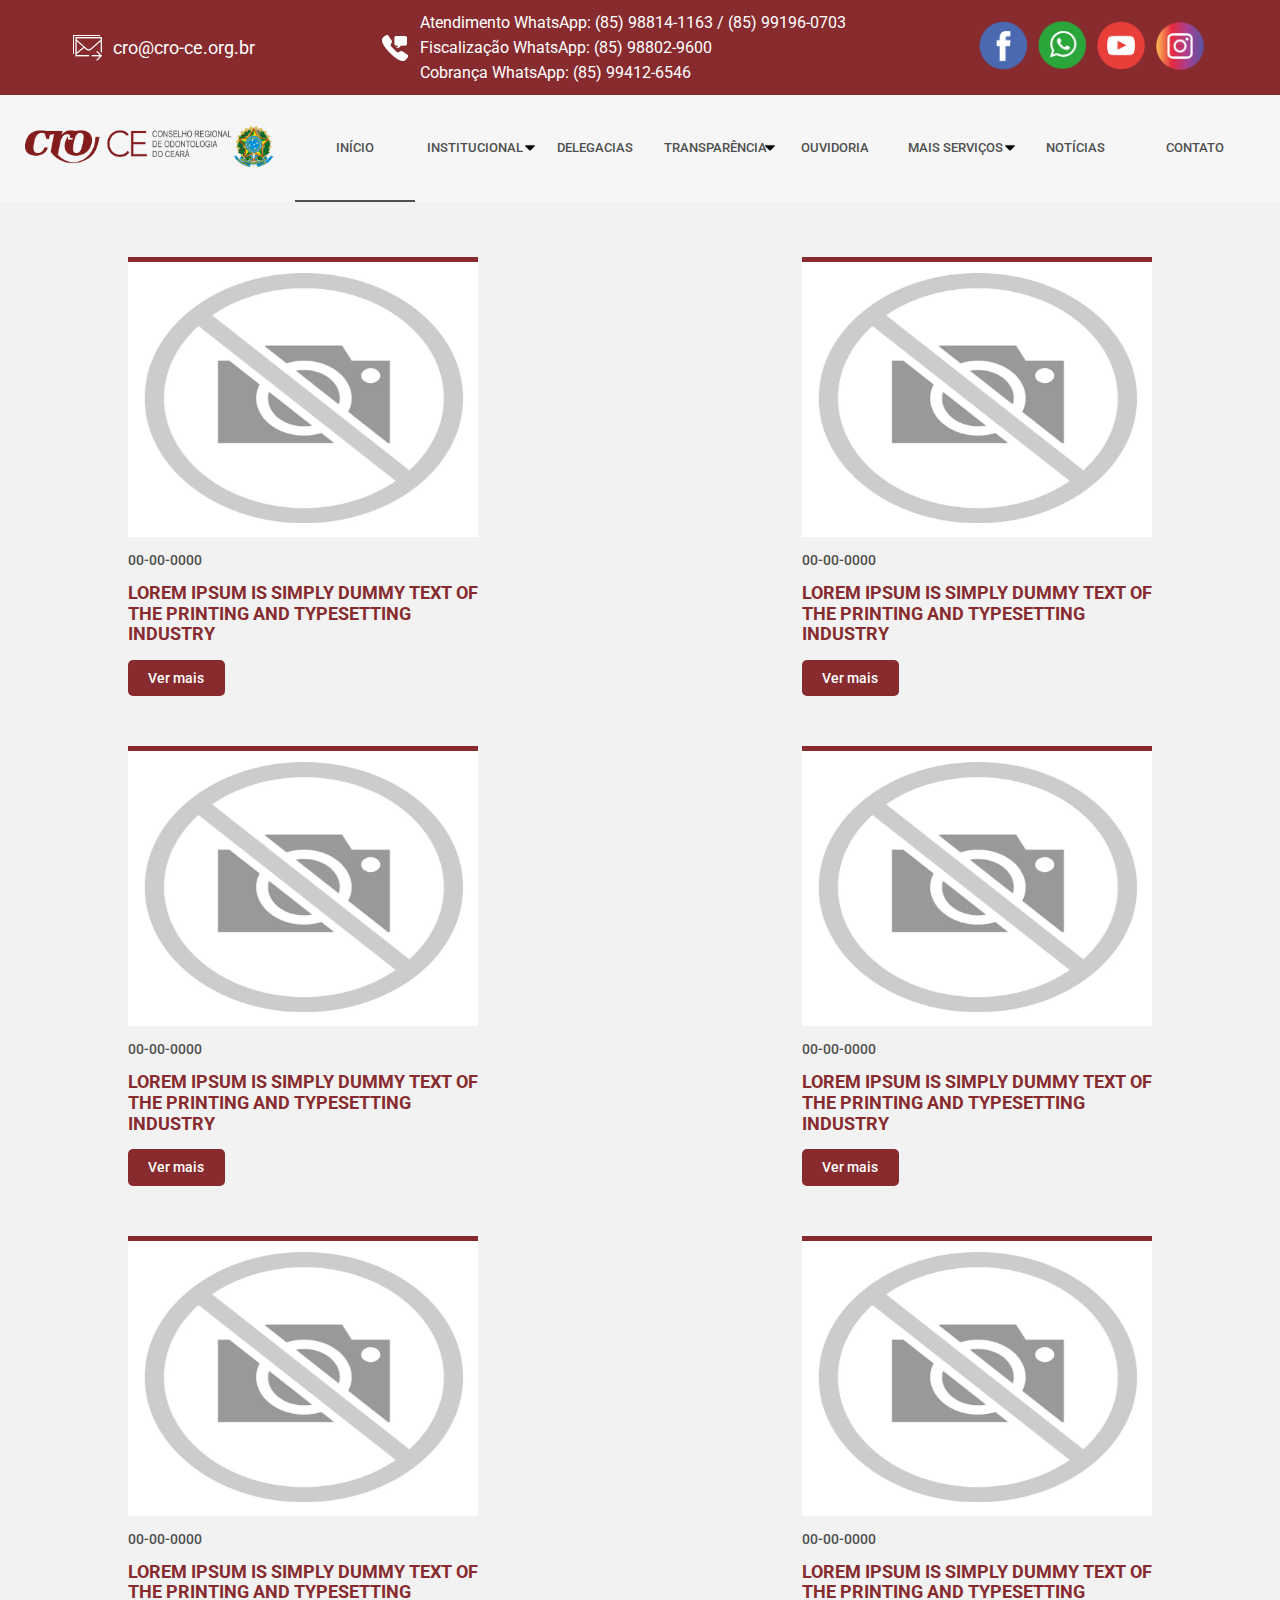
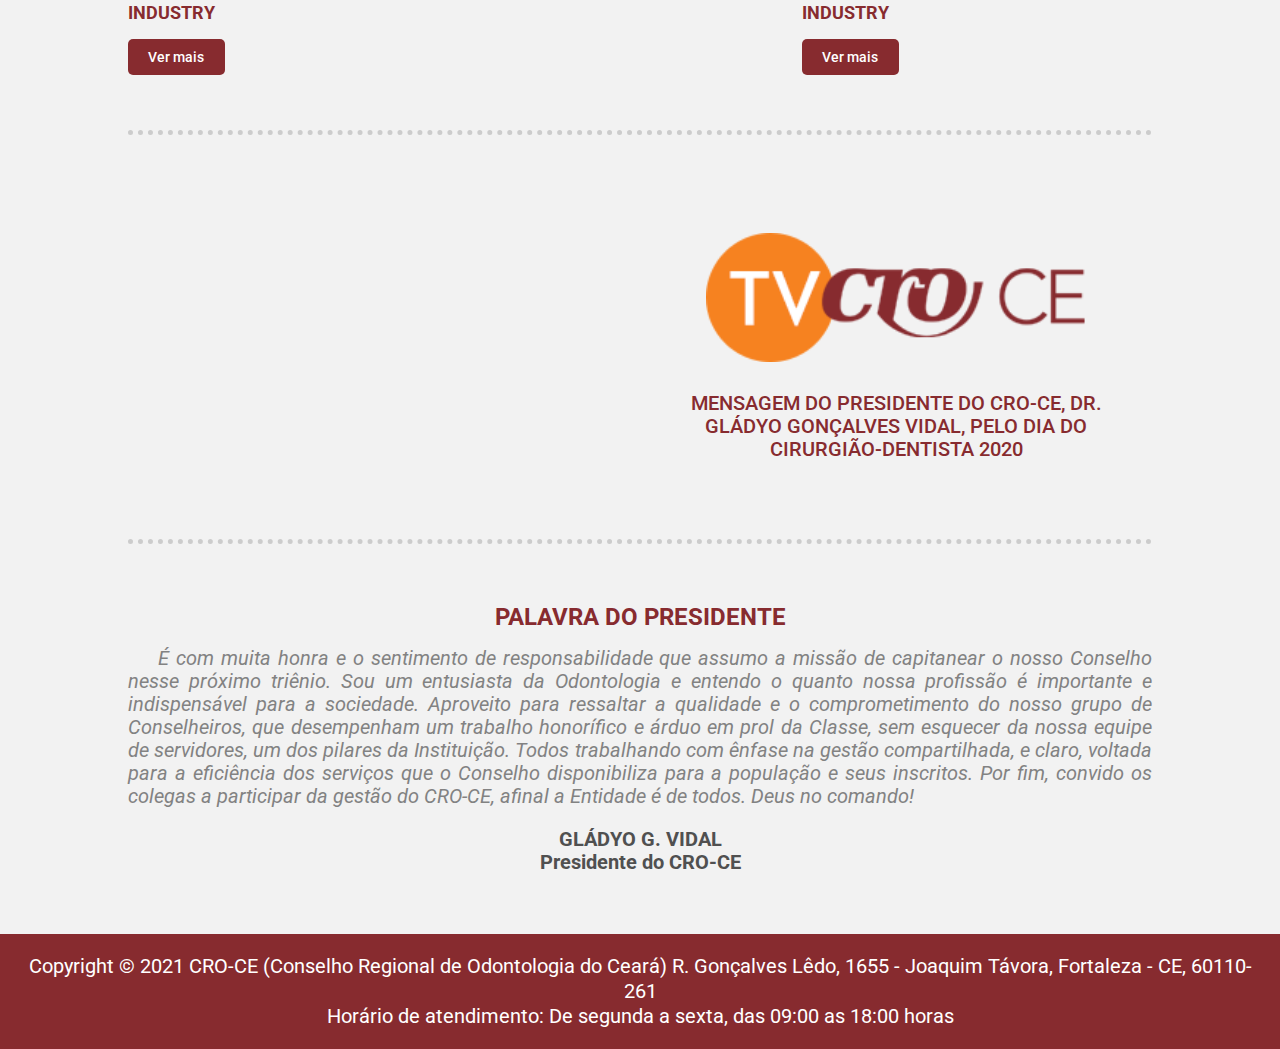
<file: index.html>
<!DOCTYPE html>

<html land="pt-br">
	<head>
		<meta charset="utf-8">
		<meta name="viewport" content="width=device-width, initial-scale=1.0">
		<title>Conselho Regional de Odontologia do Ceará</title>
		<link rel="stylesheet" href="css/main.css">
		<link rel="stylesheet" href="css/responsive.css">
		<link rel="stylesheet" href="css/normalize.css">
		<!--[if lt IE 9]>
	    <script src="js/shiv.js"></script>
        <![endif]-->
	</head>

	<body>
		<div id="container">

			<!-- INÍCIO-CABEÇALHO -->
			<header>
				<article class="flex-top">
					<div>
						<a href=""><img src="img/croce2.png" alt="Logo CROCE" width="100%"></a>
					</div>
					<ul>
						<li style=" display: flex; align-items: center;"><img src="img/email.png" alt="" width="30"><p style="margin-left: 10px !important;">cro@cro-ce.org.br</p></li>
					</ul>

					<ul>
						<div style="display: flex; align-items: center;">
							<img src="img/tel.png" alt="" width="30" height="30">
							<div style="margin-left: 10px !important;">
								<li><span>Atendimento WhatsApp:</span> (85) 98814-1163 / (85) 99196-0703</li>
								<li><span>Fiscalização WhatsApp:</span> (85) 98802-9600</li>
								<li><span>Cobrança WhatsApp:</span> (85) 99412-6546</li>
							</div>
						</div>
					</ul>

					<article id="icon-social">
						<a href="#"><img src="img/icon-facebook.png" alt="Facebook"></a>
						<a href="#"><img src="img/icon-whatsapp.png" alt="Facebook"></a>
						<a href="#"><img src="img/icon-youtube.png" alt="YouTube"></a>
						<a href="#"><img src="img/icon-instagram.png" alt="Instagram"></a>
					</article>
				</article>
				<nav class="drop-menu">
					<ul>
						<a id="croce" href="#"><img src="img/croce.png" alt=""></a>
						<div>
							<li><a class="mark" href="#">Início</a></li>
							<li><a style=" background: url(/img/seta-baixo.png) no-repeat right center;" href="#">Institucional</a>
								<ul>
									<li><a class="drop-a" href="#">Histórico</a></li>
									<li><a class="drop-a" href="#">Comissões</a></li>
									<li><a class="drop-a" href="#">Missão, Visão e Valores</a></li>
									<li><a class="drop-a" href="#">Plenária</a></li>
								</ul>
							</li>
							<li><a href="#">Delegacias</a></li>
							<li><a style=" background: url(/img/seta-baixo.png) no-repeat right center;" href="#">Transparência</a>
								<ul>
									<li><a class="drop-a" href="#">Legislação</a></li>
									<li><a class="drop-a" href="#">Prestação de Contas</a></li>
									<li><a class="drop-a" href="#">Planejamento</a></li>
									<li><a class="drop-a" href="#">Boletins, dados e pesquisas</a></li>
									<li><a class="drop-a" href="#">Gestão de Pessoas</a></li>
									<li><a class="drop-a" href="#">Despesas</a></li>
									<li><a class="drop-a" href="#">Contratos</a></li>
									<li><a class="drop-a" href="#">Licitações</a></li>
									<li><a class="drop-a" href="#">Atas</a></li>
								</ul>
							</li>
							<li><a href="#">Ouvidoria</a></li>
							<li><a style=" background: url(/img/seta-baixo.png) no-repeat right center;" href="#">Mais serviços</a>
								<ul>
									<li><a class="drop-a" href="#">Emissão declaração covid-19</a></li>
									<li><a class="drop-a" href="#">Boletos CFO</a></li>
									<li><a class="drop-a" href="#">Inscrição</a></li>
									<li><a class="drop-a" href="#">Consulta de Profissionais</a></li>
								</ul>
							</li>
							<li><a href="#">Notícias</a></li>
							<li><a href="#">Contato</a></li>
						</div>
					</ul>
				</nav>
			</header>
			<!-- FIM-CABEÇALHO -->

			<!-- INÍCIO-SESSÃO-1 -->
			<section id="s1">
				<article>
					<img src="img/postagem.png" alt="">
					<span>00-00-0000</span>
					<h2>Lorem Ipsum is simply dummy text of the printing and typesetting industry</h2>
					<button><a href="">Ver mais</a></button>
				</article>

				<article>
					<img src="img/postagem.png" alt="">
					<span>00-00-0000</span>
					<h2>Lorem Ipsum is simply dummy text of the printing and typesetting industry</h2>
					<button><a href="">Ver mais</a></button>
				</article>

				<article>
					<img src="img/postagem.png" alt="">
					<span>00-00-0000</span>
					<h2>Lorem Ipsum is simply dummy text of the printing and typesetting industry</h2>
					<button><a href="">Ver mais</a></button>
				</article>

				<article>
					<img src="img/postagem.png" alt="">
					<span>00-00-0000</span>
					<h2>Lorem Ipsum is simply dummy text of the printing and typesetting industry</h2>
					<button><a href="">Ver mais</a></button>
				</article>

				<article>
					<img src="img/postagem.png" alt="">
					<span>00-00-0000</span>
					<h2>Lorem Ipsum is simply dummy text of the printing and typesetting industry</h2>
					<button><a href="">Ver mais</a></button>
				</article>

				<article>
					<img src="img/postagem.png" alt="">
					<span>00-00-0000</span>
					<h2>Lorem Ipsum is simply dummy text of the printing and typesetting industry</h2>
					<button><a href="">Ver mais</a></button>
				</article>

				<article class="at-1">
					<img src="img/postagem.png" alt="">
					<span>00-00-0000</span>
					<h2>Lorem Ipsum is simply dummy text of the printing and typesetting industry</h2>
					<button><a href="">Ver mais</a></button>
				</article>

				<article class="at-2">
					<img src="img/postagem.png" alt="">
					<span>00-00-0000</span>
					<h2>Lorem Ipsum is simply dummy text of the printing and typesetting industry</h2>
					<button><a href="">Ver mais</a></button>
				</article>
			</section>
			<!-- FIM-SESSÃO-1 -->

			<!-- INICIO-SESSÃO-1.5-->
			<section id="s1-5">
				<article class="s1-5-art1">
					<iframe src="https://www.youtube.com/embed/MXH7EXTxiFs" title="YouTube video player" frameborder="0" allow="accelerometer; autoplay; clipboard-write; encrypted-media; gyroscope; picture-in-picture" allowfullscreen></iframe>
				</article>
				<article class="s1-5-art2">
					<img src="img/croce-tv.png" alt="">
					<p>Mensagem do Presidente do CRO-CE, Dr. Gládyo Gonçalves Vidal, pelo Dia do Cirurgião-dentista 2020</p>
				</article>
			</section>
			<!-- FIM-SESSÃO-1.5 -->

			<!-- INÍCIO-SESSÃO-2 -->
			<section id="s2">
				<article>
					<h2>Palavra do Presidente</h2>
					<p>
						É com muita honra e o sentimento de responsabilidade que assumo a missão de capitanear o nosso Conselho nesse próximo triênio. Sou um entusiasta da Odontologia e entendo o quanto nossa profissão é importante e indispensável para a sociedade. Aproveito para ressaltar a qualidade e o comprometimento do nosso grupo de Conselheiros, que desempenham um trabalho honorífico e árduo em prol da Classe, sem esquecer da nossa equipe de servidores, um dos pilares da Instituição. Todos trabalhando com ênfase na gestão compartilhada, e claro, voltada para a eficiência dos serviços que o Conselho disponibiliza para a população e seus inscritos. Por fim, convido os colegas a participar da gestão do CRO-CE, afinal a Entidade é de todos. Deus no comando!
					</p>
					<h3>GLÁDYO G. VIDAL</h3>
					<h4>Presidente do CRO-CE</h4>
				</article>
			</section>
			<!-- FIM-SESSÃO-2 -->

			<!-- INÍCIO-FOOTER -->
			<footer>
				Copyright © 2021 CRO-CE (Conselho Regional de Odontologia do Ceará)
				R. Gonçalves Lêdo, 1655 - Joaquim Távora, Fortaleza - CE, 60110-261<br>
				Horário de atendimento: De segunda a sexta, das 09:00 as 18:00 horas
			</footer>
			<!-- FIM-FOOTER -->

		</div>
	</body>
</html>
</file>
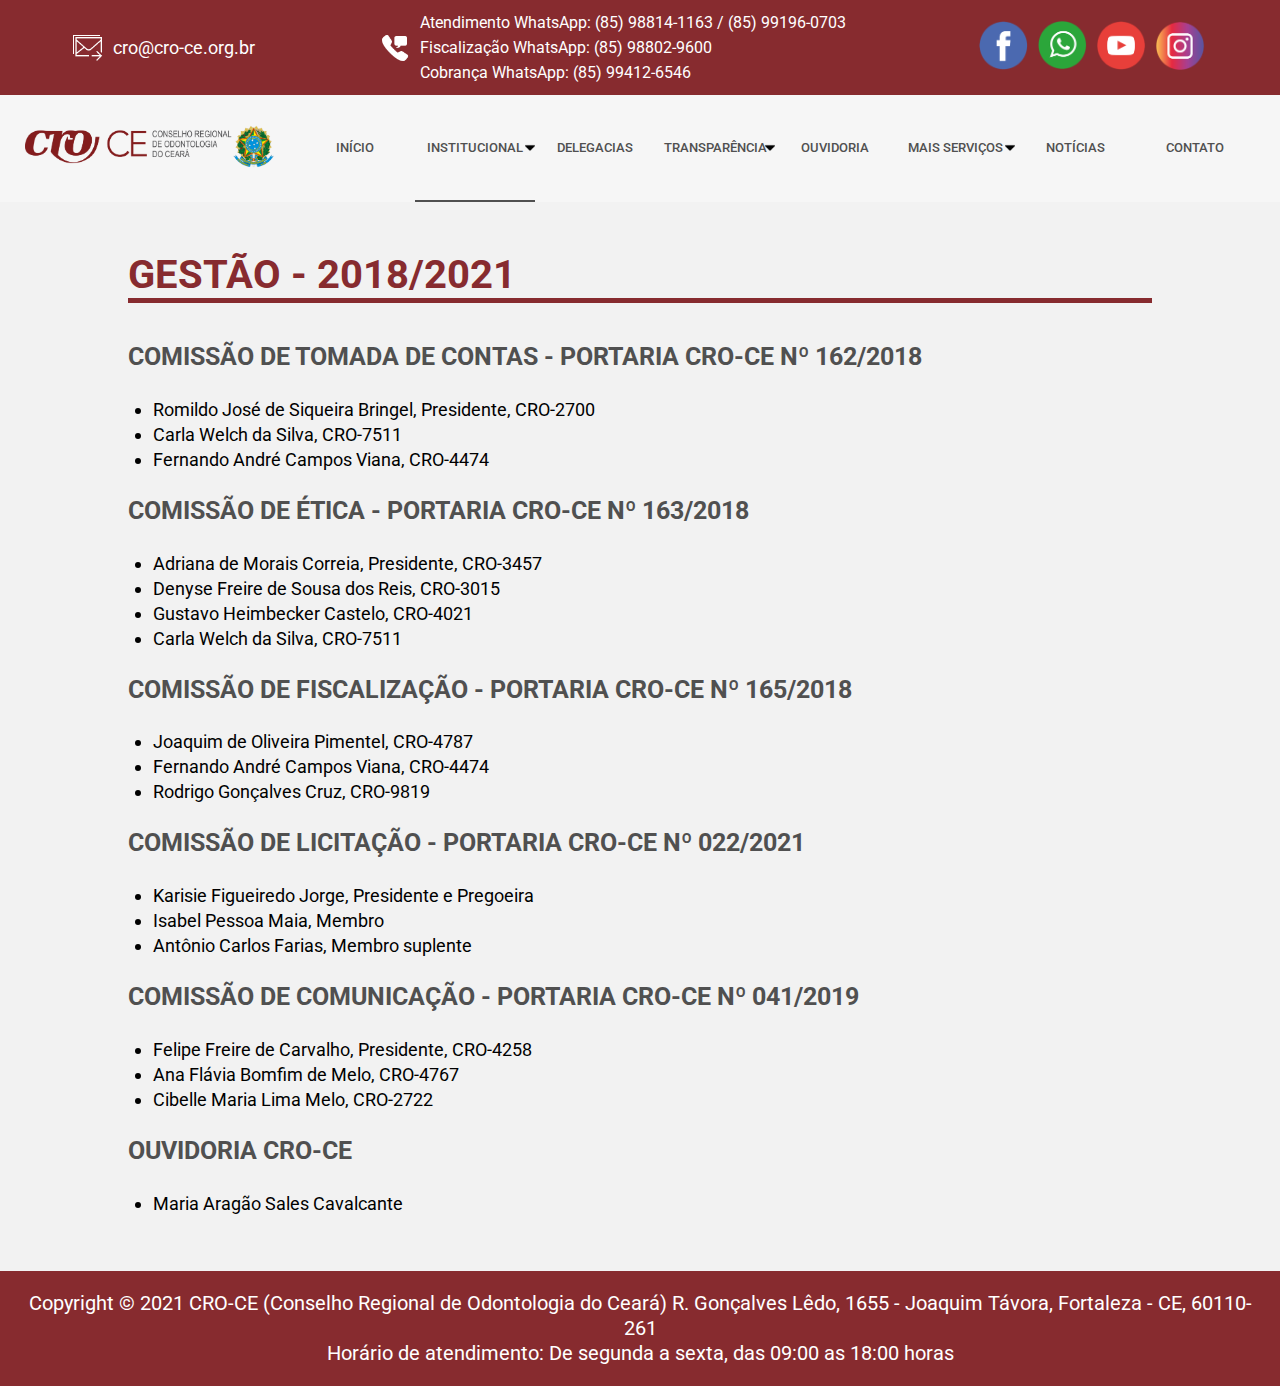
<file: comissoes.html>
<!DOCTYPE html>

<html land="pt-br">
	<head>
		<meta charset="utf-8">
		<meta name="viewport" content="width=device-width, initial-scale=1.0">
		<title>Conselho Regional de Odontologia do Ceará</title>
		<link rel="stylesheet" href="css/main.css">
		<link rel="stylesheet" href="css/responsive.css">
		<link rel="stylesheet" href="css/normalize.css">
		<!--[if lt IE 9]>
	    <script src="js/shiv.js"></script>
        <![endif]-->
	</head>

	<body>
		<div id="container">

			<!-- INÍCIO-CABEÇALHO -->
			<header>
				<article class="flex-top">
					<div>
						<a href=""><img src="img/croce2.png" alt="Logo CROCE" width="100%"></a>
					</div>
					<ul>
						<li style=" display: flex; align-items: center;"><img src="img/email.png" alt="" width="30"><p style="margin-left: 10px !important;">cro@cro-ce.org.br</p></li>
					</ul>

					<ul>
						<div style="display: flex; align-items: center;">
							<img src="img/tel.png" alt="" width="30" height="30">
							<div style="margin-left: 10px !important;">
								<li><span>Atendimento WhatsApp:</span> (85) 98814-1163 / (85) 99196-0703</li>
								<li><span>Fiscalização WhatsApp:</span> (85) 98802-9600</li>
								<li><span>Cobrança WhatsApp:</span> (85) 99412-6546</li>
							</div>
						</div>
					</ul>

					<article id="icon-social">
						<a href="#"><img src="img/icon-facebook.png" alt="Facebook"></a>
						<a href="#"><img src="img/icon-whatsapp.png" alt="Facebook"></a>
						<a href="#"><img src="img/icon-youtube.png" alt="YouTube"></a>
						<a href="#"><img src="img/icon-instagram.png" alt="Instagram"></a>
					</article>
				</article>
				<nav class="drop-menu">
					<ul>
						<a id="croce" href="#"><img src="img/croce.png" alt=""></a>
						<div>
							<li><a href="index.html">Início</a></li>
							<li><a class="mark" style=" background: url(/img/seta-baixo.png) no-repeat right center;" href="#">Institucional</a>
								<ul>
									<li><a class="drop-a" href="historico.html">Histórico</a></li>
									<li><a class="drop-a" href="comissoes.html">Comissões</a></li>
									<li><a class="drop-a" href="missao.html">Missão, Visão e Valores</a></li>
									<li><a class="drop-a" href="plenaria.html">Plenária</a></li>
								</ul>
							</li>
							<li><a href="delegacias.html">Delegacias</a></li>
							<li><a style=" background: url(/img/seta-baixo.png) no-repeat right center;" href="#">Transparência</a>
								<ul>
									<li><a class="drop-a" href="legislacao.html">Legislação</a></li>
									<li><a class="drop-a" href="#">Prestação de Contas</a></li>
									<li><a class="drop-a" href="#">Planejamento</a></li>
									<li><a class="drop-a" href="#">Boletins, dados e pesquisas</a></li>
									<li><a class="drop-a" href="#">Gestão de Pessoas</a></li>
									<li><a class="drop-a" href="#">Despesas</a></li>
									<li><a class="drop-a" href="#">Contratos</a></li>
									<li><a class="drop-a" href="#">Licitações</a></li>
									<li><a class="drop-a" href="#">Atas</a></li>
								</ul>
							</li>
							<li><a href="#">Ouvidoria</a></li>
							<li><a style=" background: url(/img/seta-baixo.png) no-repeat right center;" href="#">Mais serviços</a>
								<ul>
									<li><a class="drop-a" href="#">Emissão declaração covid-19</a></li>
									<li><a class="drop-a" href="#">Boletos CFO</a></li>
									<li><a class="drop-a" href="#">Inscrição</a></li>
									<li><a class="drop-a" href="#">Consulta de Profissionais</a></li>
								</ul>
							</li>
							<li><a href="#">Notícias</a></li>
							<li><a href="#">Contato</a></li>
						</div>
					</ul>
				</nav>
			</header>
			<!-- FIM-CABEÇALHO -->

            <!--INICIO-CON-S1 -->
            <section id="con-s1">
				<h2>Gestão - 2018/2021</h2>
				<article>
					<h3>Comissão de Tomada de Contas - Portaria CRO-CE Nº 162/2018</h3>
					<ul>
						<li>Romildo José de Siqueira Bringel, Presidente, CRO-2700</li>
						<li>Carla Welch da Silva, CRO-7511</li>
						<li>Fernando André Campos Viana, CRO-4474</li>
					</ul>
				</article>
				<article>
					<h3>Comissão de Ética - Portaria CRO-CE Nº 163/2018</h3>
					<ul>
						<li>Adriana de Morais Correia, Presidente, CRO-3457</li>
						<li>Denyse Freire de Sousa dos Reis, CRO-3015</li>
						<li>Gustavo Heimbecker Castelo, CRO-4021</li>
						<li>Carla Welch da Silva, CRO-7511</li>
					</ul>
				</article>
				<article>
					<h3>Comissão de Fiscalização - Portaria CRO-CE Nº 165/2018</h3>
					<ul>
						<li>Joaquim de Oliveira Pimentel, CRO-4787</li>
						<li>Fernando André Campos Viana, CRO-4474</li>
						<li>Rodrigo Gonçalves Cruz, CRO-9819</li>
					</ul>
				</article>
				<article>
					<h3>Comissão de Licitação - Portaria CRO-CE Nº 022/2021</h3>
					<ul>
						<li>Karisie Figueiredo Jorge, Presidente e Pregoeira</li>
						<li>Isabel Pessoa Maia, Membro</li>
						<li>Antônio Carlos Farias, Membro suplente</li>
					</ul>
				</article>
				<article>
					<h3>Comissão de Comunicação - Portaria CRO-CE Nº 041/2019</h3>
					<ul>
						<li>Felipe Freire de Carvalho, Presidente, CRO-4258</li>
						<li>Ana Flávia Bomfim de Melo, CRO-4767</li>
						<li>Cibelle Maria Lima Melo, CRO-2722</li>
					</ul>
				</article>
				<article>
					<h3>Ouvidoria CRO-CE</h3>
					<ul>
						<li>Maria Aragão Sales Cavalcante</li>
					</ul>
				</article>
			</section>
            <!--FIM-CON-S1 -->

			<!-- INÍCIO-FOOTER -->
			<footer>
				Copyright © 2021 CRO-CE (Conselho Regional de Odontologia do Ceará)
				R. Gonçalves Lêdo, 1655 - Joaquim Távora, Fortaleza - CE, 60110-261<br>
				Horário de atendimento: De segunda a sexta, das 09:00 as 18:00 horas
			</footer>
			<!-- FIM-FOOTER -->

		</div>
	</body>
</html>
</file>
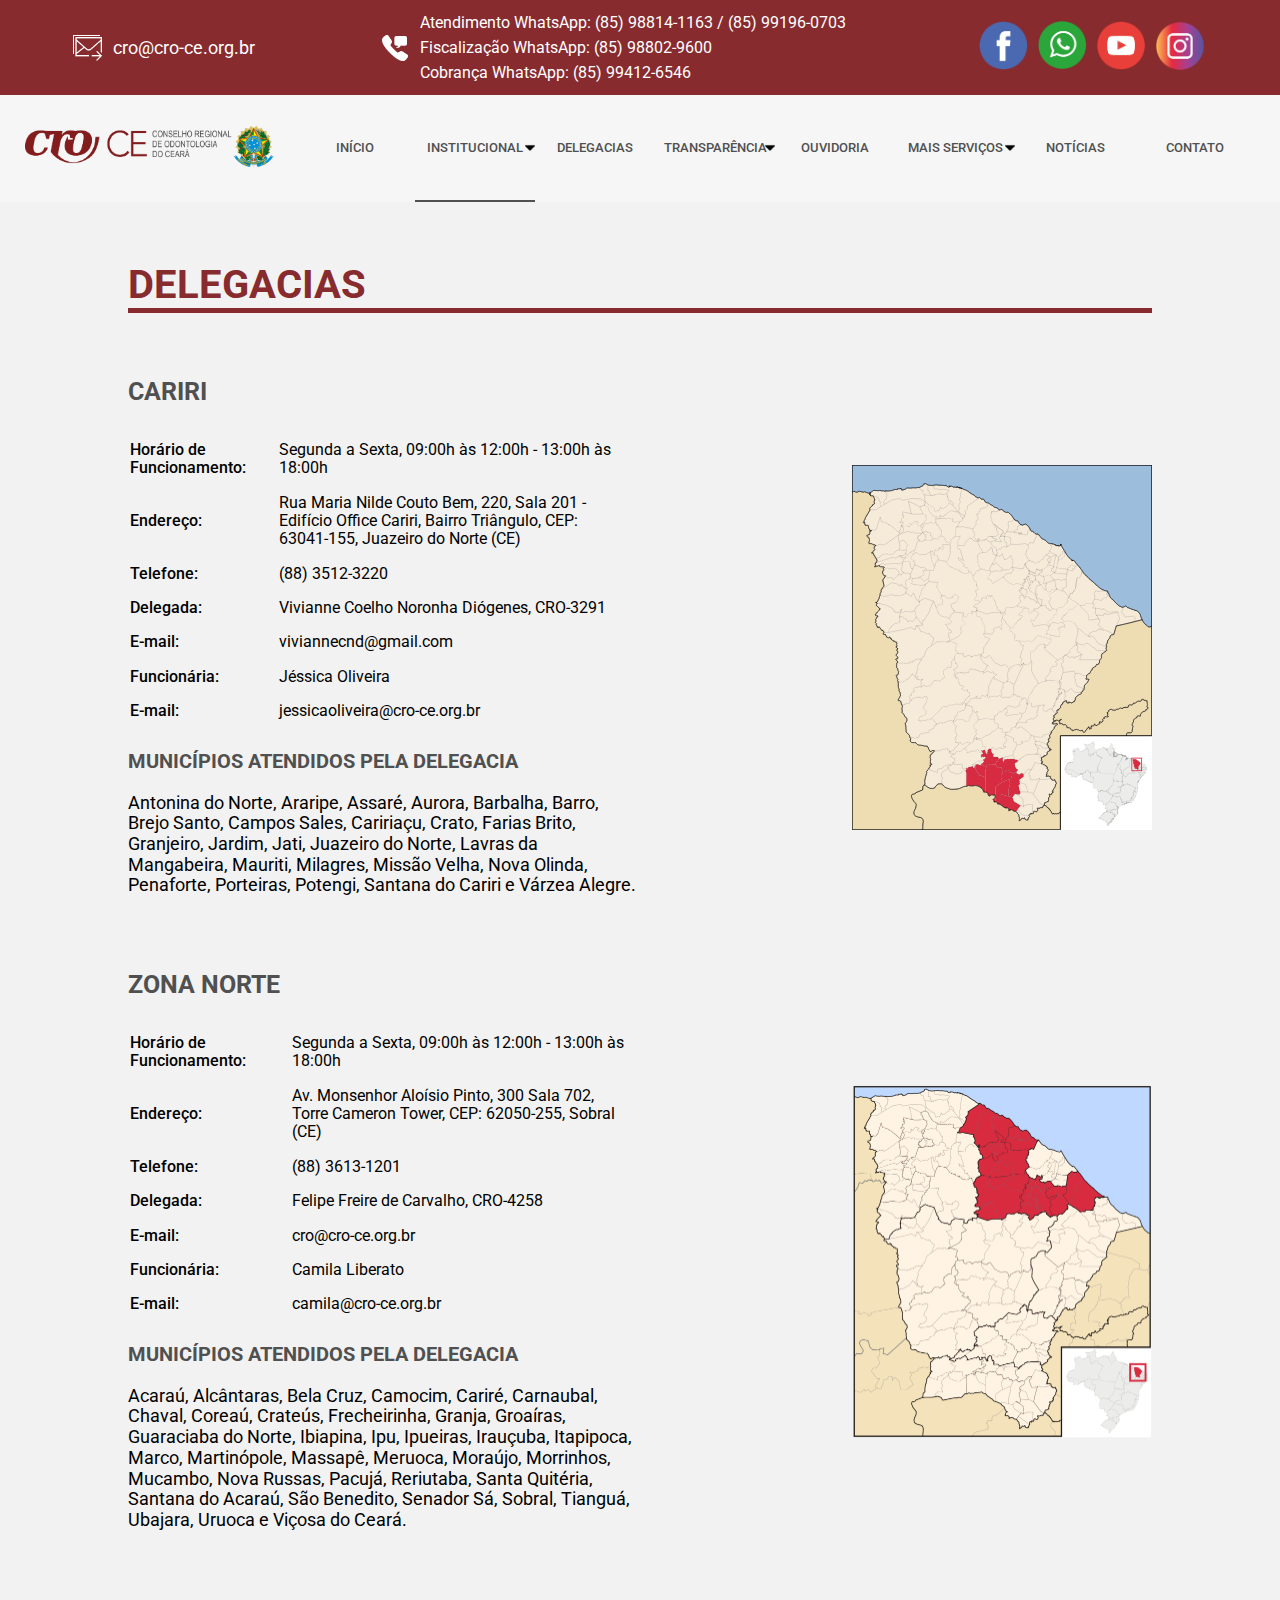
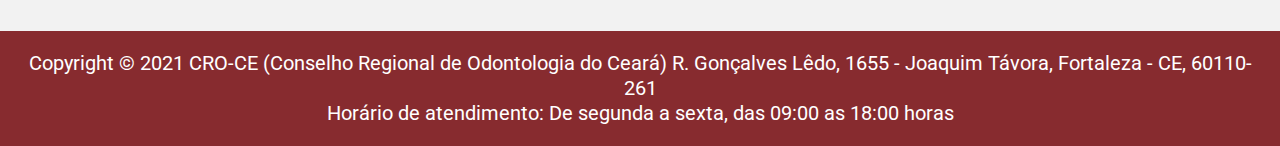
<file: delegacias.html>
<!DOCTYPE html>

<html land="pt-br">
	<head>
		<meta charset="utf-8">
		<meta name="viewport" content="width=device-width, initial-scale=1.0">
		<title>Conselho Regional de Odontologia do Ceará</title>
		<link rel="stylesheet" href="css/main.css">
		<link rel="stylesheet" href="css/responsive.css">
		<link rel="stylesheet" href="css/normalize.css">
		<!--[if lt IE 9]>
	    <script src="js/shiv.js"></script>
        <![endif]-->
	</head>

	<body>
		<div id="container">

			<!-- INÍCIO-CABEÇALHO -->
			<header>
				<article class="flex-top">
					<div>
						<a href=""><img src="img/croce2.png" alt="Logo CROCE" width="100%"></a>
					</div>
					<ul>
						<li style=" display: flex; align-items: center;"><img src="img/email.png" alt="" width="30"><p style="margin-left: 10px !important;">cro@cro-ce.org.br</p></li>
					</ul>

					<ul>
						<div style="display: flex; align-items: center;">
							<img src="img/tel.png" alt="" width="30" height="30">
							<div style="margin-left: 10px !important;">
								<li><span>Atendimento WhatsApp:</span> (85) 98814-1163 / (85) 99196-0703</li>
								<li><span>Fiscalização WhatsApp:</span> (85) 98802-9600</li>
								<li><span>Cobrança WhatsApp:</span> (85) 99412-6546</li>
							</div>
						</div>
					</ul>

					<article id="icon-social">
						<a href="#"><img src="img/icon-facebook.png" alt="Facebook"></a>
						<a href="#"><img src="img/icon-whatsapp.png" alt="Facebook"></a>
						<a href="#"><img src="img/icon-youtube.png" alt="YouTube"></a>
						<a href="#"><img src="img/icon-instagram.png" alt="Instagram"></a>
					</article>
				</article>
				<nav class="drop-menu">
					<ul>
						<a id="croce" href="#"><img src="img/croce.png" alt=""></a>
						<div>
							<li><a href="index.html">Início</a></li>
							<li><a class="mark" style=" background: url(/img/seta-baixo.png) no-repeat right center;" href="#">Institucional</a>
								<ul>
									<li><a class="drop-a" href="historico.html">Histórico</a></li>
									<li><a class="drop-a" href="comissoes.html">Comissões</a></li>
									<li><a class="drop-a" href="missao.html">Missão, Visão e Valores</a></li>
									<li><a class="drop-a" href="plenaria.html">Plenária</a></li>
								</ul>
							</li>
							<li><a href="delegacias.html">Delegacias</a></li>
							<li><a style=" background: url(/img/seta-baixo.png) no-repeat right center;" href="#">Transparência</a>
								<ul>
									<li><a class="drop-a" href="legislacao.html">Legislação</a></li>
									<li><a class="drop-a" href="#">Prestação de Contas</a></li>
									<li><a class="drop-a" href="#">Planejamento</a></li>
									<li><a class="drop-a" href="#">Boletins, dados e pesquisas</a></li>
									<li><a class="drop-a" href="#">Gestão de Pessoas</a></li>
									<li><a class="drop-a" href="#">Despesas</a></li>
									<li><a class="drop-a" href="#">Contratos</a></li>
									<li><a class="drop-a" href="#">Licitações</a></li>
									<li><a class="drop-a" href="#">Atas</a></li>
								</ul>
							</li>
							<li><a href="#">Ouvidoria</a></li>
							<li><a style=" background: url(/img/seta-baixo.png) no-repeat right center;" href="#">Mais serviços</a>
								<ul>
									<li><a class="drop-a" href="#">Emissão declaração covid-19</a></li>
									<li><a class="drop-a" href="#">Boletos CFO</a></li>
									<li><a class="drop-a" href="#">Inscrição</a></li>
									<li><a class="drop-a" href="#">Consulta de Profissionais</a></li>
								</ul>
							</li>
							<li><a href="#">Notícias</a></li>
							<li><a href="#">Contato</a></li>
						</div>
					</ul>
				</nav>
			</header>
			<!-- FIM-CABEÇALHO -->

            <!--INICIO-DELEGACIAS -->
            <section id="del">
                <h2>Delegacias</h2>
                <article>
                    <h3>Cariri</h3>
                    <table>
                        <tr>
                            <td><span>Horário de Funcionamento:</span></td>
                            <td>Segunda a Sexta, 09:00h às 12:00h - 13:00h às 18:00h</td>
                        </tr>
                        <tr>
                            <td><span>Endereço:</span></td>
                            <td>Rua Maria Nilde Couto Bem, 220, Sala 201 - Edifício Office Cariri, Bairro Triângulo, CEP: 63041-155, Juazeiro do Norte (CE)</td>
                        </tr>
                        <tr>
                            <td><span>Telefone:</span></td>
                            <td>(88) 3512-3220</td>
                        </tr>
                        <tr>
                            <td><span>Delegada:</span></td>
                            <td>Vivianne Coelho Noronha Diógenes, CRO-3291</td>
                        </tr>
                        <tr>
                            <td><span>E-mail:</span></td>
                            <td>viviannecnd@gmail.com</td>
                        </tr>
                        <tr>
                            <td><span>Funcionária:</span></td>
                            <td>Jéssica Oliveira</td>
                        </tr>
                        <tr>
                            <td><span>E-mail:</span></td>
                            <td>jessicaoliveira@cro-ce.org.br</td>
                        </tr>
                    </table>
                    <div>
                        <h4>Municípios atendidos pela delegacia</h4>
                        <p>
                            Antonina do Norte, Araripe, Assaré, Aurora, Barbalha, Barro, Brejo Santo, Campos Sales, Caririaçu, Crato, Farias Brito, Granjeiro, Jardim, Jati, Juazeiro do Norte, Lavras da Mangabeira, Mauriti, Milagres, Missão Velha, Nova Olinda, Penaforte, Porteiras, Potengi, Santana do Cariri e Várzea Alegre.
                        </p>
                    </div>
                </article>
                
                <div class="cariri-img">
                    <img src="img/Cariri.svg" alt="Região do Cariri">
                </div>

                <article>
                    <h3>Zona Norte</h3>
                    <table>
                        <tr>
                            <td><span>Horário de Funcionamento:</span></td>
                            <td>Segunda a Sexta, 09:00h às 12:00h - 13:00h às 18:00h</td>
                        </tr>
                        <tr>
                            <td><span>Endereço:</span></td>
                            <td>Av. Monsenhor Aloísio Pinto, 300 Sala 702, Torre Cameron Tower, CEP: 62050-255, Sobral (CE)</td>
                        </tr>
                        <tr>
                            <td><span>Telefone:</span></td>
                            <td>(88) 3613-1201</td>
                        </tr>
                        <tr>
                            <td><span>Delegada:</span></td>
                            <td>Felipe Freire de Carvalho, CRO-4258</td>
                        </tr>
                        <tr>
                            <td><span>E-mail:</span></td>
                            <td>cro@cro-ce.org.br</td>
                        </tr>
                        <tr>
                            <td><span>Funcionária:</span></td>
                            <td>Camila Liberato</td>
                        </tr>
                        <tr>
                            <td><span>E-mail:</span></td>
                            <td>camila@cro-ce.org.br</td>
                        </tr>
                    </table>
                    <div>
                        <h4>Municípios atendidos pela delegacia</h4>
                        <p>
                            Acaraú, Alcântaras, Bela Cruz, Camocim, Cariré, Carnaubal, Chaval, Coreaú, Crateús, Frecheirinha, Granja, Groaíras, Guaraciaba do Norte, Ibiapina, Ipu, Ipueiras, Irauçuba, Itapipoca, Marco, Martinópole, Massapê, Meruoca, Moraújo, Morrinhos, Mucambo, Nova Russas, Pacujá, Reriutaba, Santa Quitéria, Santana do Acaraú, São Benedito, Senador Sá, Sobral, Tianguá, Ubajara, Uruoca e Viçosa do Ceará.
                        </p>
                    </div>
                </article>
                <div class="cariri-img">
                    <img src="img/zona-norte.png" alt="Zona Norte">
                </div>
			</section>
            <!--FIM-DELEGACIAS -->

			<!-- INÍCIO-FOOTER -->
			<footer>
				Copyright © 2021 CRO-CE (Conselho Regional de Odontologia do Ceará)
				R. Gonçalves Lêdo, 1655 - Joaquim Távora, Fortaleza - CE, 60110-261<br>
				Horário de atendimento: De segunda a sexta, das 09:00 as 18:00 horas
			</footer>
			<!-- FIM-FOOTER -->

		</div>
	</body>
</html>
</file>
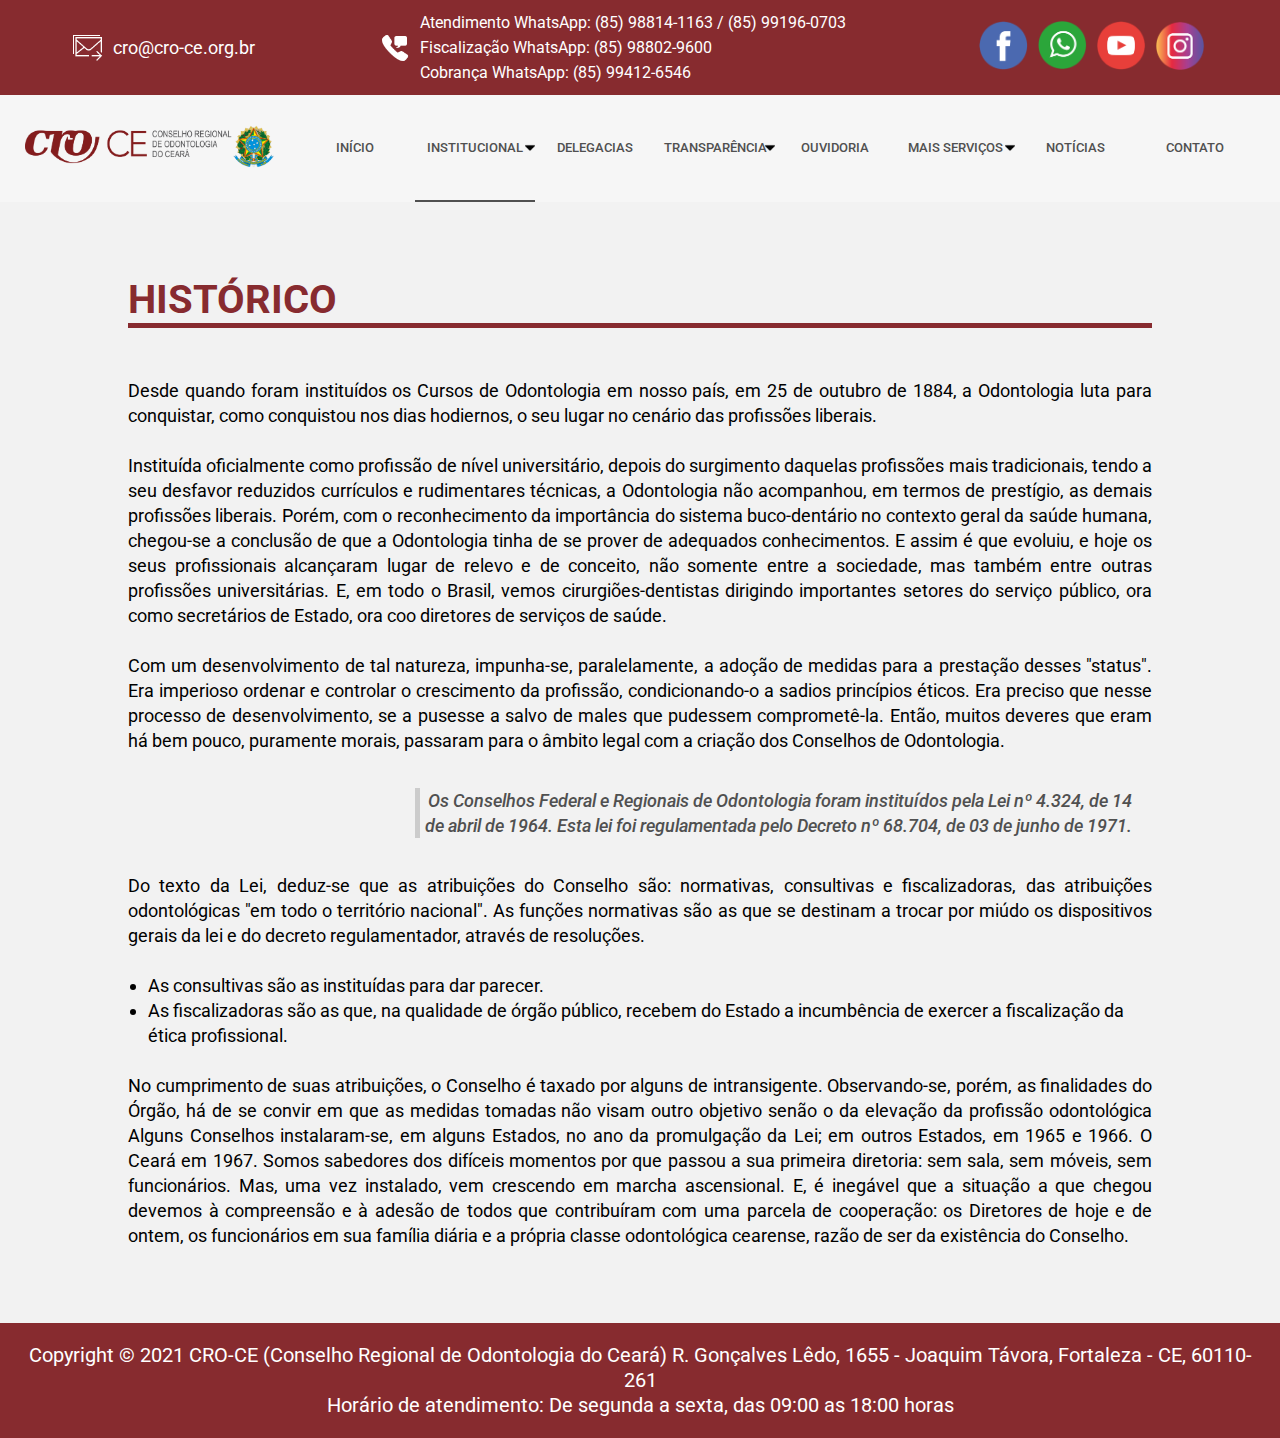
<file: historico.html>
<!DOCTYPE html>

<html land="pt-br">
	<head>
		<meta charset="utf-8">
		<meta name="viewport" content="width=device-width, initial-scale=1.0">
		<title>Conselho Regional de Odontologia do Ceará</title>
		<link rel="stylesheet" href="css/main.css">
		<link rel="stylesheet" href="css/responsive.css">
		<link rel="stylesheet" href="css/normalize.css">
		<!--[if lt IE 9]>
	    <script src="js/shiv.js"></script>
        <![endif]-->
	</head>

	<body>
		<div id="container">

			<!-- INÍCIO-CABEÇALHO -->
			<header>
				<article class="flex-top">
					<div>
						<a href=""><img src="img/croce2.png" alt="Logo CROCE" width="100%"></a>
					</div>
					<ul>
						<li style=" display: flex; align-items: center;"><img src="img/email.png" alt="" width="30"><p style="margin-left: 10px !important;">cro@cro-ce.org.br</p></li>
					</ul>

					<ul>
						<div style="display: flex; align-items: center;">
							<img src="img/tel.png" alt="" width="30" height="30">
							<div style="margin-left: 10px !important;">
								<li><span>Atendimento WhatsApp:</span> (85) 98814-1163 / (85) 99196-0703</li>
								<li><span>Fiscalização WhatsApp:</span> (85) 98802-9600</li>
								<li><span>Cobrança WhatsApp:</span> (85) 99412-6546</li>
							</div>
						</div>
					</ul>

					<article id="icon-social">
						<a href="#"><img src="img/icon-facebook.png" alt="Facebook"></a>
						<a href="#"><img src="img/icon-whatsapp.png" alt="Facebook"></a>
						<a href="#"><img src="img/icon-youtube.png" alt="YouTube"></a>
						<a href="#"><img src="img/icon-instagram.png" alt="Instagram"></a>
					</article>
				</article>
				<nav class="drop-menu">
					<ul>
						<a id="croce" href="#"><img src="img/croce.png" alt=""></a>
						<div>
							<li><a href="index.html">Início</a></li>
							<li><a class="mark" style=" background: url(/img/seta-baixo.png) no-repeat right center;" href="#">Institucional</a>
								<ul>
									<li><a class="drop-a" href="historico.html">Histórico</a></li>
									<li><a class="drop-a" href="comissoes.html">Comissões</a></li>
									<li><a class="drop-a" href="missao.html">Missão, Visão e Valores</a></li>
									<li><a class="drop-a" href="plenaria.html">Plenária</a></li>
								</ul>
							</li>
							<li><a href="delegacias.html">Delegacias</a></li>
							<li><a style=" background: url(/img/seta-baixo.png) no-repeat right center;" href="#">Transparência</a>
								<ul>
									<li><a class="drop-a" href="legislacao.html">Legislação</a></li>
									<li><a class="drop-a" href="#">Prestação de Contas</a></li>
									<li><a class="drop-a" href="#">Planejamento</a></li>
									<li><a class="drop-a" href="#">Boletins, dados e pesquisas</a></li>
									<li><a class="drop-a" href="#">Gestão de Pessoas</a></li>
									<li><a class="drop-a" href="#">Despesas</a></li>
									<li><a class="drop-a" href="#">Contratos</a></li>
									<li><a class="drop-a" href="#">Licitações</a></li>
									<li><a class="drop-a" href="#">Atas</a></li>
								</ul>
							</li>
							<li><a href="#">Ouvidoria</a></li>
							<li><a style=" background: url(/img/seta-baixo.png) no-repeat right center;" href="#">Mais serviços</a>
								<ul>
									<li><a class="drop-a" href="#">Emissão declaração covid-19</a></li>
									<li><a class="drop-a" href="#">Boletos CFO</a></li>
									<li><a class="drop-a" href="#">Inscrição</a></li>
									<li><a class="drop-a" href="#">Consulta de Profissionais</a></li>
								</ul>
							</li>
							<li><a href="#">Notícias</a></li>
							<li><a href="#">Contato</a></li>
						</div>
					</ul>
				</nav>
			</header>
			<!-- FIM-CABEÇALHO -->

            <!--INICIO-HIST-S1 -->
            <section id="hist-s1">
                <article>
                    <h2>Histórico</h2>
                    <p>
                        Desde quando foram instituídos os Cursos de Odontologia em nosso país, em 25 de outubro de 1884, a Odontologia luta para conquistar, como conquistou nos dias hodiernos, o seu lugar no cenário das profissões liberais.
                    </p>
                    <p>
                        Instituída oficialmente como profissão de nível universitário, depois do surgimento daquelas profissões mais tradicionais, tendo a seu desfavor reduzidos currículos e rudimentares técnicas, a Odontologia não acompanhou, em termos de prestígio, as demais profissões liberais. Porém, com o reconhecimento da importância do sistema buco-dentário no contexto geral da saúde humana, chegou-se a conclusão de que a Odontologia tinha de se prover de adequados conhecimentos. E assim é que evoluiu, e hoje os seus profissionais alcançaram lugar de relevo e de conceito, não somente entre a sociedade, mas também entre outras profissões universitárias. E, em todo o Brasil, vemos cirurgiões-dentistas dirigindo importantes setores do serviço público, ora como secretários de Estado, ora coo diretores de serviços de saúde.
                    </p>
                    <p>
                        Com um desenvolvimento de tal natureza, impunha-se, paralelamente, a adoção de medidas para a prestação desses "status". Era imperioso ordenar e controlar o crescimento da profissão, condicionando-o a sadios princípios éticos. Era preciso que nesse processo de desenvolvimento, se a pusesse a salvo de males que pudessem comprometê-la. Então, muitos deveres que eram há bem pouco, puramente morais, passaram para o âmbito legal com a criação dos Conselhos de Odontologia.
                    </p>
                    <div>
                        <p>
                            Os Conselhos Federal e Regionais de Odontologia foram instituídos pela Lei nº 4.324, de 14<br> de abril de 1964. Esta lei foi regulamentada pelo Decreto nº 68.704, de 03 de junho de 1971.
                        </p>
                    </div>
                    <p>
                        Do texto da Lei, deduz-se que as atribuições do Conselho são: normativas, consultivas e fiscalizadoras, das atribuições odontológicas "em todo o território nacional". As funções normativas são as que se destinam a trocar por miúdo os dispositivos gerais da lei e do decreto regulamentador, através de resoluções.
                    </p>
                    <ul>
                        <li>As consultivas são as instituídas para dar parecer.</li>
                        <li>As fiscalizadoras são as que, na qualidade de órgão público, recebem do Estado a incumbência de exercer a fiscalização da ética profissional.</li>
                    </ul>
                    <p>
                        No cumprimento de suas atribuições, o Conselho é taxado por alguns de intransigente. Observando-se, porém, as finalidades do Órgão, há de se convir em que as medidas tomadas não visam outro objetivo senão o da elevação da profissão odontológica Alguns Conselhos instalaram-se, em alguns Estados, no ano da promulgação da Lei; em outros Estados, em 1965 e 1966. O Ceará em 1967. Somos sabedores dos difíceis momentos por que passou a sua primeira diretoria: sem sala, sem móveis, sem funcionários. Mas, uma vez instalado, vem crescendo em marcha ascensional. E, é inegável que a situação a que chegou devemos à compreensão e à adesão de todos que contribuíram com uma parcela de cooperação: os Diretores de hoje e de ontem, os funcionários em sua família diária e a própria classe odontológica cearense, razão de ser da existência do Conselho.
                    </p>
                </article>
            </section>
            <!--FIM-HIST-S1 -->

			<!-- INÍCIO-FOOTER -->
			<footer>
				Copyright © 2021 CRO-CE (Conselho Regional de Odontologia do Ceará)
				R. Gonçalves Lêdo, 1655 - Joaquim Távora, Fortaleza - CE, 60110-261<br>
				Horário de atendimento: De segunda a sexta, das 09:00 as 18:00 horas
			</footer>
			<!-- FIM-FOOTER -->

		</div>
	</body>
</html>
</file>
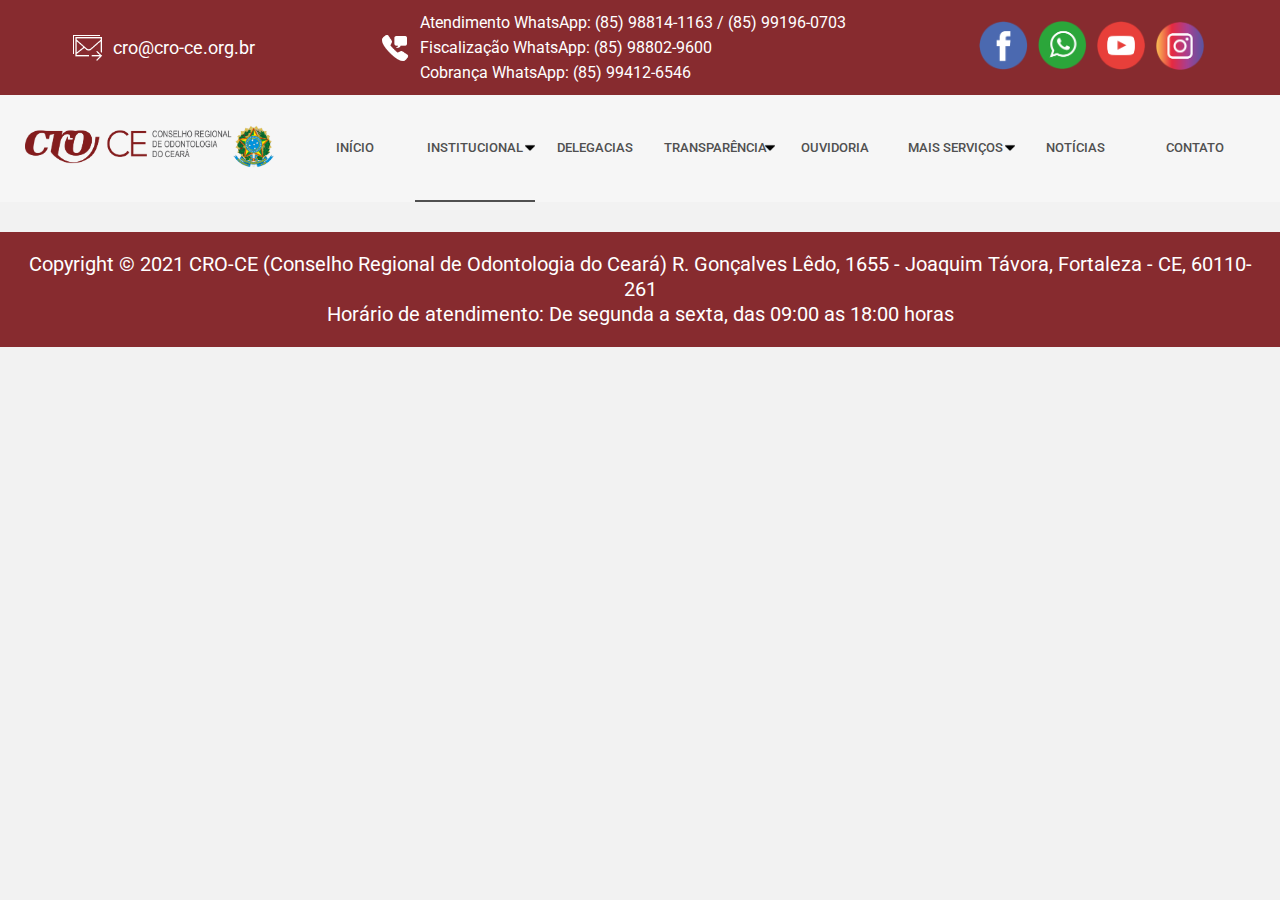
<file: legislacao.html>
<!DOCTYPE html>

<html land="pt-br">
	<head>
		<meta charset="utf-8">
		<meta name="viewport" content="width=device-width, initial-scale=1.0">
		<title>Conselho Regional de Odontologia do Ceará</title>
		<link rel="stylesheet" href="css/main.css">
		<link rel="stylesheet" href="css/responsive.css">
		<link rel="stylesheet" href="css/normalize.css">
		<!--[if lt IE 9]>
	    <script src="js/shiv.js"></script>
        <![endif]-->
	</head>

	<body>
		<div id="container">

			<!-- INÍCIO-CABEÇALHO -->
			<header>
				<article class="flex-top">
					<div>
						<a href=""><img src="img/croce2.png" alt="Logo CROCE" width="100%"></a>
					</div>
					<ul>
						<li style=" display: flex; align-items: center;"><img src="img/email.png" alt="" width="30"><p style="margin-left: 10px !important;">cro@cro-ce.org.br</p></li>
					</ul>

					<ul>
						<div style="display: flex; align-items: center;">
							<img src="img/tel.png" alt="" width="30" height="30">
							<div style="margin-left: 10px !important;">
								<li><span>Atendimento WhatsApp:</span> (85) 98814-1163 / (85) 99196-0703</li>
								<li><span>Fiscalização WhatsApp:</span> (85) 98802-9600</li>
								<li><span>Cobrança WhatsApp:</span> (85) 99412-6546</li>
							</div>
						</div>
					</ul>

					<article id="icon-social">
						<a href="#"><img src="img/icon-facebook.png" alt="Facebook"></a>
						<a href="#"><img src="img/icon-whatsapp.png" alt="Facebook"></a>
						<a href="#"><img src="img/icon-youtube.png" alt="YouTube"></a>
						<a href="#"><img src="img/icon-instagram.png" alt="Instagram"></a>
					</article>
				</article>
				<nav class="drop-menu">
					<ul>
						<a id="croce" href="#"><img src="img/croce.png" alt=""></a>
						<div>
							<li><a href="index.html">Início</a></li>
							<li><a class="mark" style=" background: url(/img/seta-baixo.png) no-repeat right center;" href="#">Institucional</a>
								<ul>
									<li><a class="drop-a" href="historico.html">Histórico</a></li>
									<li><a class="drop-a" href="comissoes.html">Comissões</a></li>
									<li><a class="drop-a" href="missao.html">Missão, Visão e Valores</a></li>
									<li><a class="drop-a" href="plenaria.html">Plenária</a></li>
								</ul>
							</li>
							<li><a href="delegacias.html">Delegacias</a></li>
							<li><a style=" background: url(/img/seta-baixo.png) no-repeat right center;" href="#">Transparência</a>
								<ul>
									<li><a class="drop-a" href="legislacao.html">Legislação</a></li>
									<li><a class="drop-a" href="#">Prestação de Contas</a></li>
									<li><a class="drop-a" href="#">Planejamento</a></li>
									<li><a class="drop-a" href="#">Boletins, dados e pesquisas</a></li>
									<li><a class="drop-a" href="#">Gestão de Pessoas</a></li>
									<li><a class="drop-a" href="#">Despesas</a></li>
									<li><a class="drop-a" href="#">Contratos</a></li>
									<li><a class="drop-a" href="#">Licitações</a></li>
									<li><a class="drop-a" href="#">Atas</a></li>
								</ul>
							</li>
							<li><a href="#">Ouvidoria</a></li>
							<li><a style=" background: url(/img/seta-baixo.png) no-repeat right center;" href="#">Mais serviços</a>
								<ul>
									<li><a class="drop-a" href="#">Emissão declaração covid-19</a></li>
									<li><a class="drop-a" href="#">Boletos CFO</a></li>
									<li><a class="drop-a" href="#">Inscrição</a></li>
									<li><a class="drop-a" href="#">Consulta de Profissionais</a></li>
								</ul>
							</li>
							<li><a href="#">Notícias</a></li>
							<li><a href="#">Contato</a></li>
						</div>
					</ul>
				</nav>
			</header>
			<!-- FIM-CABEÇALHO -->

            <!--INICIO-LES -->
            <section id="les">

            </section>
            <!--FIM-LES -->

			<!-- INÍCIO-FOOTER -->
			<footer>
				Copyright © 2021 CRO-CE (Conselho Regional de Odontologia do Ceará)
				R. Gonçalves Lêdo, 1655 - Joaquim Távora, Fortaleza - CE, 60110-261<br>
				Horário de atendimento: De segunda a sexta, das 09:00 as 18:00 horas
			</footer>
			<!-- FIM-FOOTER -->

		</div>
	</body>
</html>
</file>
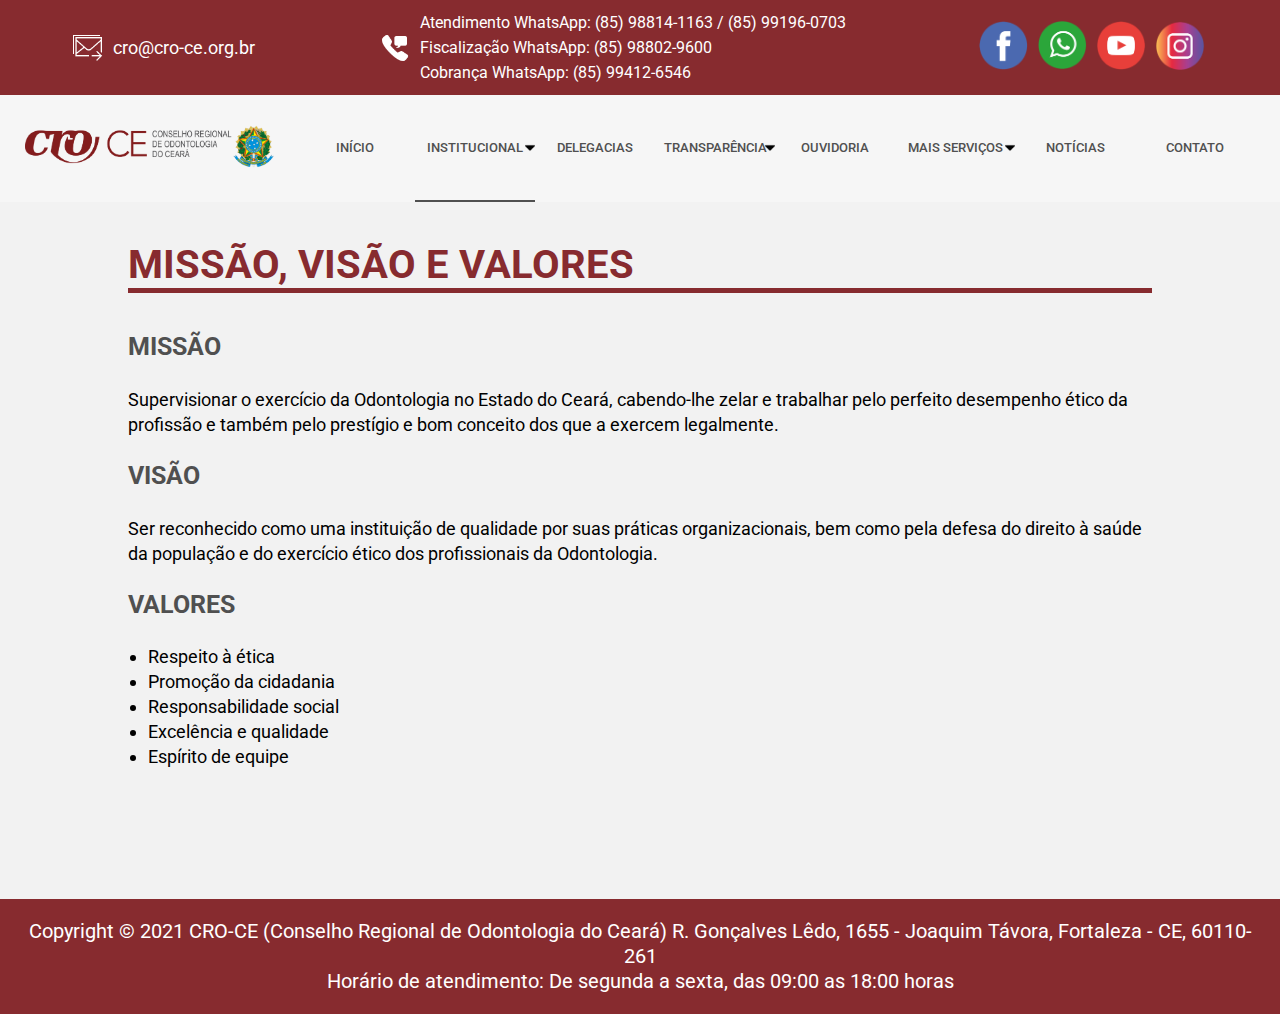
<file: missao.html>
<!DOCTYPE html>

<html land="pt-br">
	<head>
		<meta charset="utf-8">
		<meta name="viewport" content="width=device-width, initial-scale=1.0">
		<title>Conselho Regional de Odontologia do Ceará</title>
		<link rel="stylesheet" href="css/main.css">
		<link rel="stylesheet" href="css/responsive.css">
		<link rel="stylesheet" href="css/normalize.css">
		<!--[if lt IE 9]>
	    <script src="js/shiv.js"></script>
        <![endif]-->
	</head>

	<body>
		<div id="container">

			<!-- INÍCIO-CABEÇALHO -->
			<header>
				<article class="flex-top">
					<div>
						<a href=""><img src="img/croce2.png" alt="Logo CROCE" width="100%"></a>
					</div>
					<ul>
						<li style=" display: flex; align-items: center;"><img src="img/email.png" alt="" width="30"><p style="margin-left: 10px !important;">cro@cro-ce.org.br</p></li>
					</ul>

					<ul>
						<div style="display: flex; align-items: center;">
							<img src="img/tel.png" alt="" width="30" height="30">
							<div style="margin-left: 10px !important;">
								<li><span>Atendimento WhatsApp:</span> (85) 98814-1163 / (85) 99196-0703</li>
								<li><span>Fiscalização WhatsApp:</span> (85) 98802-9600</li>
								<li><span>Cobrança WhatsApp:</span> (85) 99412-6546</li>
							</div>
						</div>
					</ul>

					<article id="icon-social">
						<a href="#"><img src="img/icon-facebook.png" alt="Facebook"></a>
						<a href="#"><img src="img/icon-whatsapp.png" alt="Facebook"></a>
						<a href="#"><img src="img/icon-youtube.png" alt="YouTube"></a>
						<a href="#"><img src="img/icon-instagram.png" alt="Instagram"></a>
					</article>
				</article>
				<nav class="drop-menu">
					<ul>
						<a id="croce" href="#"><img src="img/croce.png" alt=""></a>
						<div>
							<li><a href="index.html">Início</a></li>
							<li><a class="mark" style=" background: url(/img/seta-baixo.png) no-repeat right center;" href="#">Institucional</a>
								<ul>
									<li><a class="drop-a" href="historico.html">Histórico</a></li>
									<li><a class="drop-a" href="comissoes.html">Comissões</a></li>
									<li><a class="drop-a" href="missao.html">Missão, Visão e Valores</a></li>
									<li><a class="drop-a" href="plenaria.html">Plenária</a></li>
								</ul>
							</li>
							<li><a href="delegacias.html">Delegacias</a></li>
							<li><a style=" background: url(/img/seta-baixo.png) no-repeat right center;" href="#">Transparência</a>
								<ul>
									<li><a class="drop-a" href="legislacao.html">Legislação</a></li>
									<li><a class="drop-a" href="#">Prestação de Contas</a></li>
									<li><a class="drop-a" href="#">Planejamento</a></li>
									<li><a class="drop-a" href="#">Boletins, dados e pesquisas</a></li>
									<li><a class="drop-a" href="#">Gestão de Pessoas</a></li>
									<li><a class="drop-a" href="#">Despesas</a></li>
									<li><a class="drop-a" href="#">Contratos</a></li>
									<li><a class="drop-a" href="#">Licitações</a></li>
									<li><a class="drop-a" href="#">Atas</a></li>
								</ul>
							</li>
							<li><a href="#">Ouvidoria</a></li>
							<li><a style=" background: url(/img/seta-baixo.png) no-repeat right center;" href="#">Mais serviços</a>
								<ul>
									<li><a class="drop-a" href="#">Emissão declaração covid-19</a></li>
									<li><a class="drop-a" href="#">Boletos CFO</a></li>
									<li><a class="drop-a" href="#">Inscrição</a></li>
									<li><a class="drop-a" href="#">Consulta de Profissionais</a></li>
								</ul>
							</li>
							<li><a href="#">Notícias</a></li>
							<li><a href="#">Contato</a></li>
						</div>
					</ul>
				</nav>
			</header>
			<!-- FIM-CABEÇALHO -->

            <!--INICIO-MIS-S1 -->
            <section id="mis-s1">
				<article>
					<h2>Missão, Visão e Valores</h2>
				</article>
				<article>
					<h3>Missão</h3>
					<p>
						Supervisionar o exercício da Odontologia no Estado do Ceará, cabendo-lhe zelar e trabalhar pelo perfeito desempenho ético da profissão e também pelo prestígio e bom conceito dos que a exercem legalmente.
					</p>
				</article>
				<article>
					<h3>Visão</h3>
					<p>
						Ser reconhecido como uma instituição de qualidade por suas práticas organizacionais, bem como pela defesa do direito à saúde da população e do exercício ético dos profissionais da Odontologia.
					</p>
				</article>
				<article>
					<h3>VALORES</h3>
					<ul>
						<li>Respeito à ética</li>
						<li>Promoção da cidadania</li>
						<li>Responsabilidade social</li>
						<li>Excelência e qualidade</li>
						<li>Espírito de equipe</li>
					</ul>
				</article>
			</section>
            <!--FIM-MIS-S1 -->

			<!-- INÍCIO-FOOTER -->
			<footer>
				Copyright © 2021 CRO-CE (Conselho Regional de Odontologia do Ceará)
				R. Gonçalves Lêdo, 1655 - Joaquim Távora, Fortaleza - CE, 60110-261<br>
				Horário de atendimento: De segunda a sexta, das 09:00 as 18:00 horas
			</footer>
			<!-- FIM-FOOTER -->

		</div>
	</body>
</html>
</file>
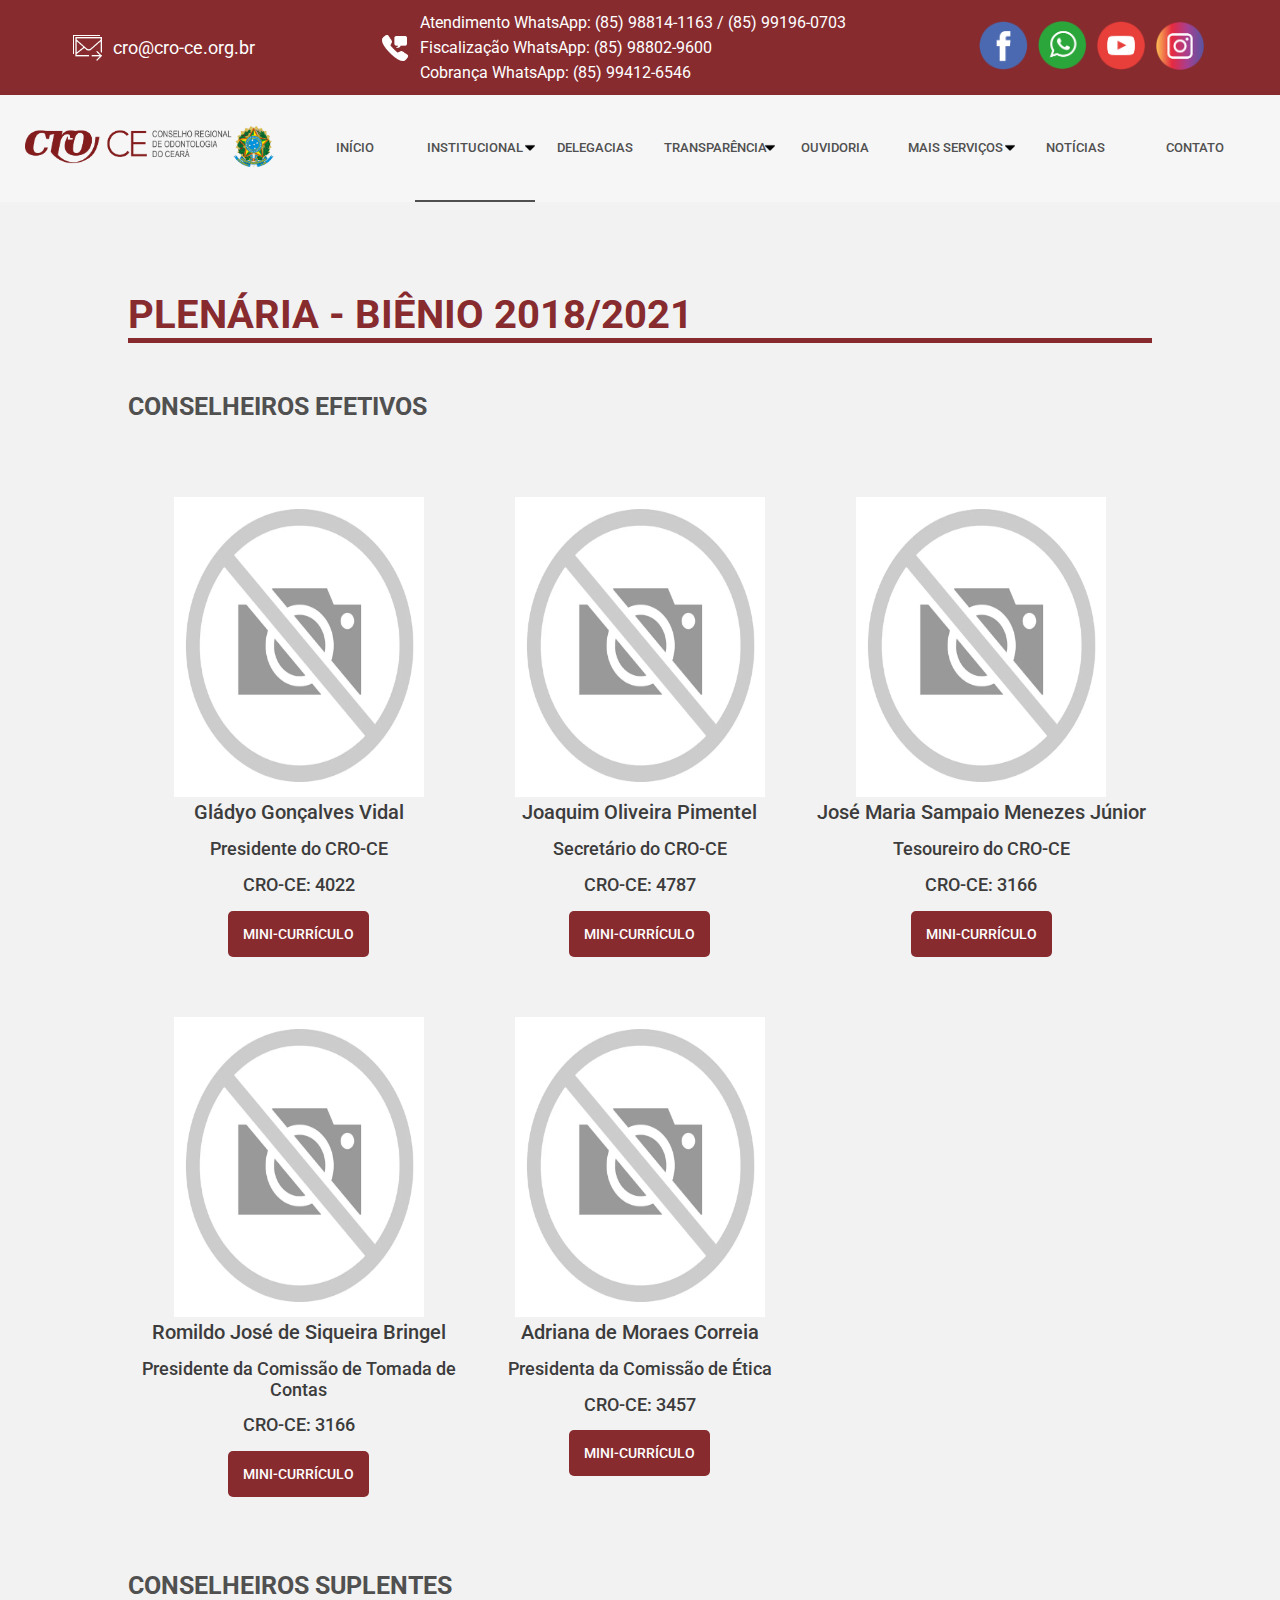
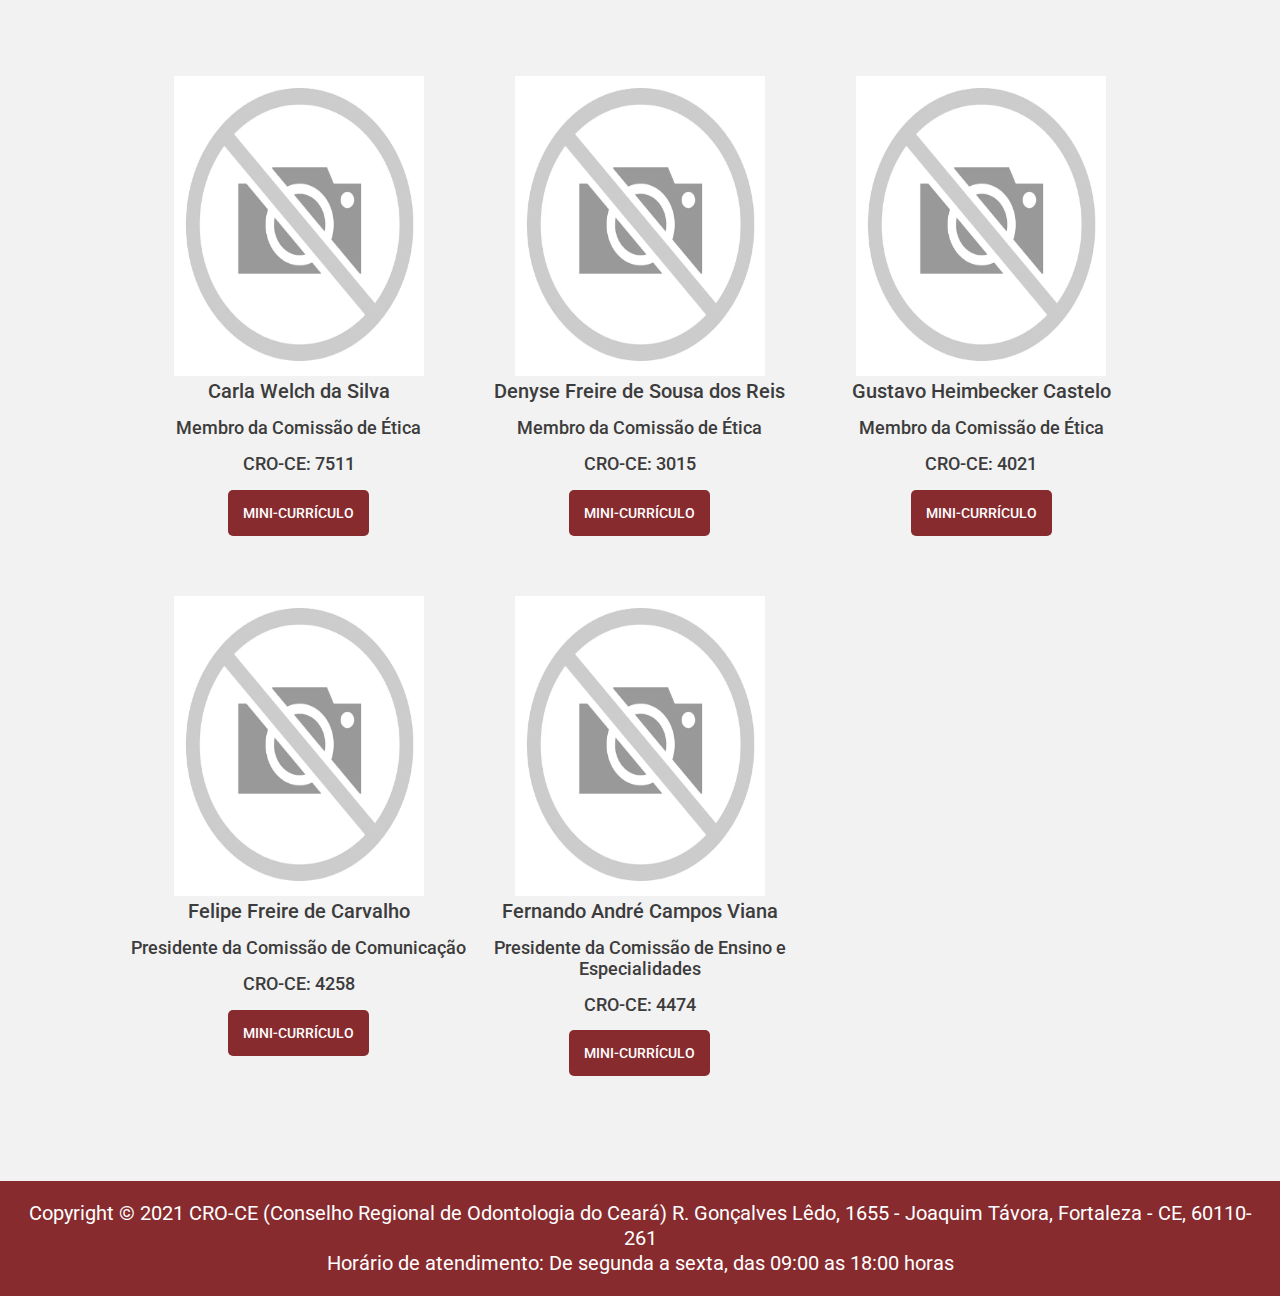
<file: plenaria.html>
<!DOCTYPE html>

<html land="pt-br">
	<head>
		<meta charset="utf-8">
		<meta name="viewport" content="width=device-width, initial-scale=1.0">
		<title>Conselho Regional de Odontologia do Ceará</title>
		<link rel="stylesheet" href="css/main.css">
		<link rel="stylesheet" href="css/responsive.css">
		<link rel="stylesheet" href="css/normalize.css">
		<!--[if lt IE 9]>
	    <script src="js/shiv.js"></script>
        <![endif]-->
	</head>

	<body>
		<div id="container">

			<!-- INÍCIO-CABEÇALHO -->
			<header>
				<article class="flex-top">
					<div>
						<a href=""><img src="img/croce2.png" alt="Logo CROCE" width="100%"></a>
					</div>
					<ul>
						<li style=" display: flex; align-items: center;"><img src="img/email.png" alt="" width="30"><p style="margin-left: 10px !important;">cro@cro-ce.org.br</p></li>
					</ul>

					<ul>
						<div style="display: flex; align-items: center;">
							<img src="img/tel.png" alt="" width="30" height="30">
							<div style="margin-left: 10px !important;">
								<li><span>Atendimento WhatsApp:</span> (85) 98814-1163 / (85) 99196-0703</li>
								<li><span>Fiscalização WhatsApp:</span> (85) 98802-9600</li>
								<li><span>Cobrança WhatsApp:</span> (85) 99412-6546</li>
							</div>
						</div>
					</ul>

					<article id="icon-social">
						<a href="#"><img src="img/icon-facebook.png" alt="Facebook"></a>
						<a href="#"><img src="img/icon-whatsapp.png" alt="Facebook"></a>
						<a href="#"><img src="img/icon-youtube.png" alt="YouTube"></a>
						<a href="#"><img src="img/icon-instagram.png" alt="Instagram"></a>
					</article>
				</article>
				<nav class="drop-menu">
					<ul>
						<a id="croce" href="#"><img src="img/croce.png" alt=""></a>
						<div>
							<li><a href="index.html">Início</a></li>
							<li><a class="mark" style=" background: url(/img/seta-baixo.png) no-repeat right center;" href="#">Institucional</a>
								<ul>
									<li><a class="drop-a" href="historico.html">Histórico</a></li>
									<li><a class="drop-a" href="comissoes.html">Comissões</a></li>
									<li><a class="drop-a" href="missao.html">Missão, Visão e Valores</a></li>
									<li><a class="drop-a" href="plenaria.html">Plenária</a></li>
								</ul>
							</li>
							<li><a href="delegacias.html">Delegacias</a></li>
							<li><a style=" background: url(/img/seta-baixo.png) no-repeat right center;" href="#">Transparência</a>
								<ul>
									<li><a class="drop-a" href="legislacao.html">Legislação</a></li>
									<li><a class="drop-a" href="#">Prestação de Contas</a></li>
									<li><a class="drop-a" href="#">Planejamento</a></li>
									<li><a class="drop-a" href="#">Boletins, dados e pesquisas</a></li>
									<li><a class="drop-a" href="#">Gestão de Pessoas</a></li>
									<li><a class="drop-a" href="#">Despesas</a></li>
									<li><a class="drop-a" href="#">Contratos</a></li>
									<li><a class="drop-a" href="#">Licitações</a></li>
									<li><a class="drop-a" href="#">Atas</a></li>
								</ul>
							</li>
							<li><a href="#">Ouvidoria</a></li>
							<li><a style=" background: url(/img/seta-baixo.png) no-repeat right center;" href="#">Mais serviços</a>
								<ul>
									<li><a class="drop-a" href="#">Emissão declaração covid-19</a></li>
									<li><a class="drop-a" href="#">Boletos CFO</a></li>
									<li><a class="drop-a" href="#">Inscrição</a></li>
									<li><a class="drop-a" href="#">Consulta de Profissionais</a></li>
								</ul>
							</li>
							<li><a href="#">Notícias</a></li>
							<li><a href="#">Contato</a></li>
						</div>
					</ul>
				</nav>
			</header>
			<!-- FIM-CABEÇALHO -->

            <!--INICIO-PLE-S1 -->
            <section id="ple-s2">
                <h2>Plenária - Biênio 2018/2021</h2>
                <h3>Conselheiros Efetivos</h3>
                <div class="div-grid">
                    <article>
                        <div>
                            <img src="img/postagem.png" alt="#">
                        </div>
                        <div>
                            <h4>Gládyo Gonçalves Vidal</h4>
                            <p>Presidente do CRO-CE</p>
                            <p>CRO-CE: 4022</p>
                            <a href="#">Mini-currículo</a>
                        </div>
                    </article>
                    <article>
                        <div>
                            <img src="img/postagem.png" alt="#">
                        </div>
                        <div>
                            <h4>Joaquim Oliveira Pimentel</h4>
                            <p>Secretário do CRO-CE</p>
                            <p>CRO-CE: 4787</p>
                            <a href="#">Mini-currículo</a>
                        </div>
                    </article>
                    <article>
                        <div>
                            <img src="img/postagem.png" alt="#">
                        </div>
                        <div>
                            <h4>José Maria Sampaio Menezes Júnior</h4>
                            <p>Tesoureiro do CRO-CE</p>
                            <p>CRO-CE: 3166</p>
                            <a style="margin-top: 15px" href="#">Mini-currículo</a>
                        </div>
                    </article>
					<article>
                        <div>
                            <img src="img/postagem.png" alt="#">
                        </div>
                        <div>
                            <h4>Romildo José de Siqueira Bringel</h4>
                            <p>Presidente da Comissão de Tomada de Contas</p>
                            <p>CRO-CE: 3166</p>
                            <a href="#">Mini-currículo</a>
                        </div>
                    </article>
					<article>
                        <div>
                            <img src="img/postagem.png" alt="#">
                        </div>
                        <div>
                            <h4>Adriana de Moraes Correia</h4>
                            <p>Presidenta da Comissão de Ética</p>
                            <p>CRO-CE: 3457</p>
                            <a style="margin-top: 80px;" href="#">Mini-currículo</a>
                        </div>
                    </article>
                </div>
				<h3>Conselheiros Suplentes</h3>
                <div class="div-grid">
                    <article>
                        <div>
                            <img src="img/postagem.png" alt="#">
                        </div>
                        <div>
                            <h4>Carla Welch da Silva</h4>
                            <p>Membro da Comissão de Ética</p>
                            <p>CRO-CE: 7511</p>
                            <a href="#">Mini-currículo</a>
                        </div>
                    </article>
                    <article>
                        <div>
                            <img src="img/postagem.png" alt="#">
                        </div>
                        <div>
                            <h4>Denyse Freire de Sousa dos Reis</h4>
                            <p>Membro da Comissão de Ética</p>
                            <p>CRO-CE: 3015</p>
                            <a style="margin-top: 15px;" href="#">Mini-currículo</a>
                        </div>
                    </article>
                    <article>
                        <div>
                            <img src="img/postagem.png" alt="#">
                        </div>
                        <div>
                            <h4>Gustavo Heimbecker Castelo</h4>
                            <p>Membro da Comissão de Ética</p>
                            <p>CRO-CE: 4021</p>
                            <a href="#">Mini-currículo</a>
                        </div>
                    </article>
					<article>
                        <div>
                            <img src="img/postagem.png" alt="#">
                        </div>
                        <div>
                            <h4>Felipe Freire de Carvalho</h4>
                            <p>Presidente da Comissão de Comunicação</p>
                            <p>CRO-CE: 4258</p>
                            <a href="#">Mini-currículo</a>
                        </div>
                    </article>
					<article>
                        <div>
                            <img src="img/postagem.png" alt="#">
                        </div>
                        <div>
                            <h4>Fernando André Campos Viana</h4>
                            <p>Presidente da Comissão de Ensino e Especialidades</p>
                            <p>CRO-CE: 4474</p>
                            <a href="#">Mini-currículo</a>
                        </div>
                    </article>
                </div>
			</section>
            <!--FIM-PLE-S1 -->

			<!-- INÍCIO-FOOTER -->
			<footer>
				Copyright © 2021 CRO-CE (Conselho Regional de Odontologia do Ceará)
				R. Gonçalves Lêdo, 1655 - Joaquim Távora, Fortaleza - CE, 60110-261<br>
				Horário de atendimento: De segunda a sexta, das 09:00 as 18:00 horas
			</footer>
			<!-- FIM-FOOTER -->

		</div>
	</body>
</html>
</file>
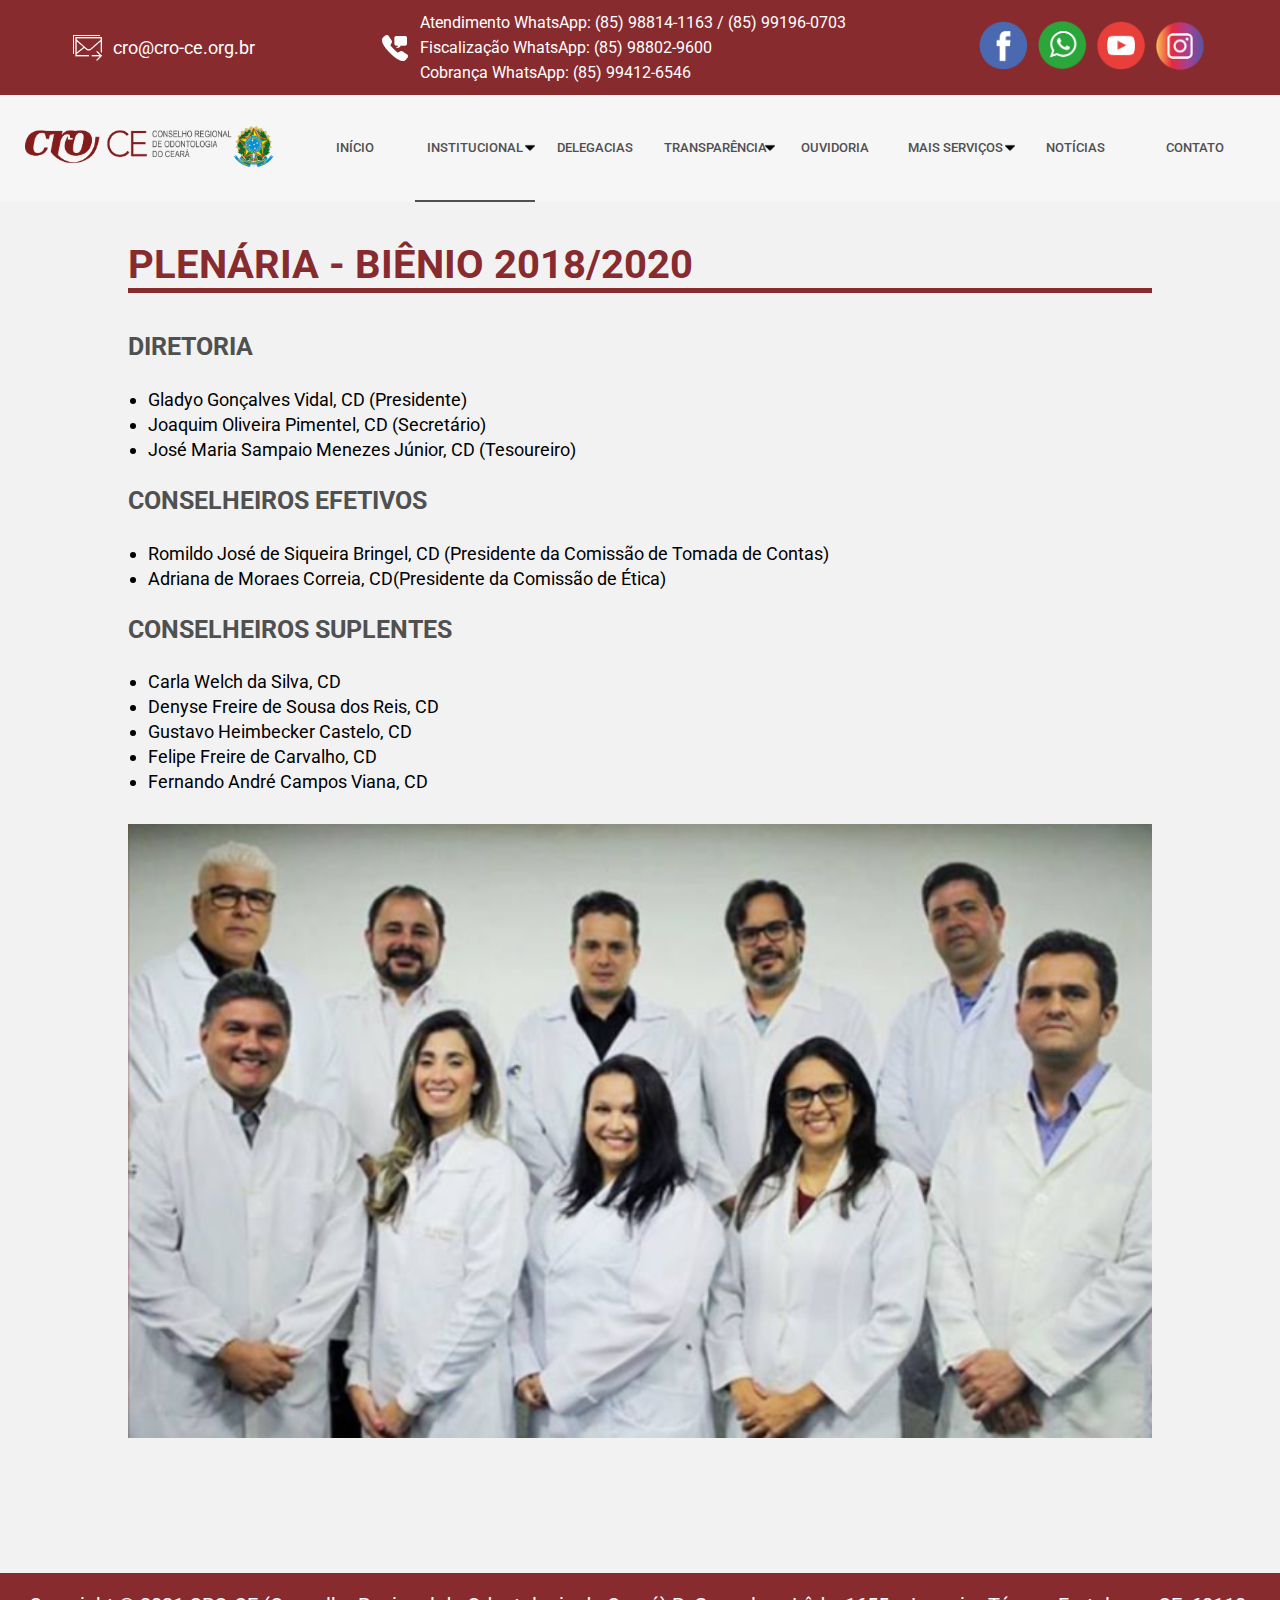
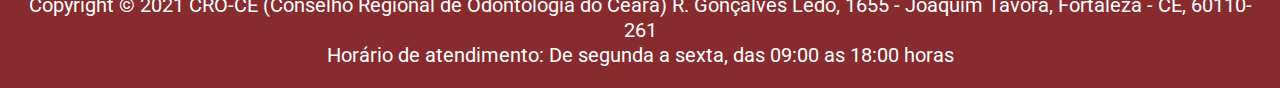
<file: plenaria2.html>
<!DOCTYPE html>

<html land="pt-br">
	<head>
		<meta charset="utf-8">
		<meta name="viewport" content="width=device-width, initial-scale=1.0">
		<title>Conselho Regional de Odontologia do Ceará</title>
		<link rel="stylesheet" href="css/main.css">
		<link rel="stylesheet" href="css/responsive.css">
		<link rel="stylesheet" href="css/normalize.css">
		<!--[if lt IE 9]>
	    <script src="js/shiv.js"></script>
        <![endif]-->
	</head>

	<body>
		<div id="container">

			<!-- INÍCIO-CABEÇALHO -->
			<header>
				<article class="flex-top">
					<div>
						<a href=""><img src="img/croce2.png" alt="Logo CROCE" width="100%"></a>
					</div>
					<ul>
						<li style=" display: flex; align-items: center;"><img src="img/email.png" alt="" width="30"><p style="margin-left: 10px !important;">cro@cro-ce.org.br</p></li>
					</ul>

					<ul>
						<div style="display: flex; align-items: center;">
							<img src="img/tel.png" alt="" width="30" height="30">
							<div style="margin-left: 10px !important;">
								<li><span>Atendimento WhatsApp:</span> (85) 98814-1163 / (85) 99196-0703</li>
								<li><span>Fiscalização WhatsApp:</span> (85) 98802-9600</li>
								<li><span>Cobrança WhatsApp:</span> (85) 99412-6546</li>
							</div>
						</div>
					</ul>

					<article id="icon-social">
						<a href="#"><img src="img/icon-facebook.png" alt="Facebook"></a>
						<a href="#"><img src="img/icon-whatsapp.png" alt="Facebook"></a>
						<a href="#"><img src="img/icon-youtube.png" alt="YouTube"></a>
						<a href="#"><img src="img/icon-instagram.png" alt="Instagram"></a>
					</article>
				</article>
				<nav class="drop-menu">
					<ul>
						<a id="croce" href="#"><img src="img/croce.png" alt=""></a>
						<div>
							<li><a href="index.html">Início</a></li>
							<li><a class="mark" style=" background: url(/img/seta-baixo.png) no-repeat right center;" href="#">Institucional</a>
								<ul>
									<li><a class="drop-a" href="historico.html">Histórico</a></li>
									<li><a class="drop-a" href="comissoes.html">Comissões</a></li>
									<li><a class="drop-a" href="missao.html">Missão, Visão e Valores</a></li>
									<li><a class="drop-a" href="plenaria.html">Plenária</a></li>
								</ul>
							</li>
							<li><a href="delegacias.html">Delegacias</a></li>
							<li><a style=" background: url(/img/seta-baixo.png) no-repeat right center;" href="#">Transparência</a>
								<ul>
									<li><a class="drop-a" href="legislacao.html">Legislação</a></li>
									<li><a class="drop-a" href="#">Prestação de Contas</a></li>
									<li><a class="drop-a" href="#">Planejamento</a></li>
									<li><a class="drop-a" href="#">Boletins, dados e pesquisas</a></li>
									<li><a class="drop-a" href="#">Gestão de Pessoas</a></li>
									<li><a class="drop-a" href="#">Despesas</a></li>
									<li><a class="drop-a" href="#">Contratos</a></li>
									<li><a class="drop-a" href="#">Licitações</a></li>
									<li><a class="drop-a" href="#">Atas</a></li>
								</ul>
							</li>
							<li><a href="#">Ouvidoria</a></li>
							<li><a style=" background: url(/img/seta-baixo.png) no-repeat right center;" href="#">Mais serviços</a>
								<ul>
									<li><a class="drop-a" href="#">Emissão declaração covid-19</a></li>
									<li><a class="drop-a" href="#">Boletos CFO</a></li>
									<li><a class="drop-a" href="#">Inscrição</a></li>
									<li><a class="drop-a" href="#">Consulta de Profissionais</a></li>
								</ul>
							</li>
							<li><a href="#">Notícias</a></li>
							<li><a href="#">Contato</a></li>
						</div>
					</ul>
				</nav>
			</header>
			<!-- FIM-CABEÇALHO -->

            <!--INICIO-PLE-S1 -->
            <section id="ple-s1">
                <h2>Plenária - Biênio 2018/2020</h2>
                <div>
                    <article>
                        <h3>Diretoria</h3>
                        <ul>
                            <li>Gladyo Gonçalves Vidal, CD (Presidente)</li>
                            <li>Joaquim Oliveira Pimentel, CD (Secretário)</li>
                            <li>José Maria Sampaio Menezes Júnior, CD (Tesoureiro)</li>
                        </ul>
                    </article>
                    <article>
                        <h3>Conselheiros Efetivos</h3>
                        <ul>
                            <li>Romildo José de Siqueira Bringel, CD (Presidente da Comissão de Tomada de Contas)</li>
                            <li>Adriana de Moraes Correia, CD(Presidente da Comissão de Ética)</li>
                        </ul>
                    </article>
                    <article>
                        <h3>Conselheiros Suplentes</h3>
                        <ul>
                            <li>Carla Welch da Silva, CD</li>
                            <li>Denyse Freire de Sousa dos Reis, CD</li>
                            <li>Gustavo Heimbecker Castelo, CD</li>
                            <li>Felipe Freire de Carvalho, CD</li>
                            <li>Fernando André Campos Viana, CD</li>
                        </ul>
                    </article>
                </div>
                <div class="plenaria">
                    <img src="img/plenaria.png" alt="Plenária Conselho Regional de Odontologia 2018/2020">
                </div>
			</section>
            <!--FIM-PLE-S1 -->

			<!-- INÍCIO-FOOTER -->
			<footer>
				Copyright © 2021 CRO-CE (Conselho Regional de Odontologia do Ceará)
				R. Gonçalves Lêdo, 1655 - Joaquim Távora, Fortaleza - CE, 60110-261<br>
				Horário de atendimento: De segunda a sexta, das 09:00 as 18:00 horas
			</footer>
			<!-- FIM-FOOTER -->

		</div>
	</body>
</html>
</file>
<file: css/main.css>
@import url('https://fonts.googleapis.com/css2?family=Lato:ital,wght@0,100;0,300;0,400;0,700;0,900;1,100;1,300;1,400;1,700;1,900&family=Roboto:ital,wght@0,100;0,300;0,400;0,500;0,700;0,900;1,100;1,300;1,400;1,500;1,700;1,900&display=swap');

*{
	padding: 0;
	margin: 0;
}

body{
	box-sizing: border-box;
	width: 100%;
	font-family: 'Roboto', 'Lato', sans-serif;
	background-color: #F2F2F2;
}

#container{
	display: grid;
	grid-template-columns: 10% 80% 10%;
	margin: 0 auto !important;
	overflow: hidden auto;
}

#container header .mark{
	border-bottom: 2px solid rgb(80,80,80) !important;
}

p{
	font-size: 18px;
}

/*
	BACKGROUND
*/

#background{
	background: url(../img/bg.jpg) no-repeat center;
	margin-bottom: 35px;
	grid-column: 1/4;
}

#background div:not(.bg-not){
	grid-template-columns: 1fr 1fr 1fr;
	background-color: rgba(0,0,0,0.5);
	background-size: cover;
	display: grid;	
	height: 650px;
	text-align: center;
	align-items: center;
	color: #FFF;
}

#background h1{
	font-size: 50px;
	font-weight: normal;
}

#background h1,p{
	grid-column: 1/4;
}

#background p.bg-frase{
	font-size: 25px;
}

#background article h3{
	font-size: 30px;
	text-transform: uppercase;
}


/*
	HEADER
*/

/* CABEÇALHO */

header{
	grid-column: 1/4;
}

header .flex-top{
	display: flex;
	justify-content: space-around;
	background-color: #872b2f;
	padding: 10px !important;
	align-items: center;
}

header .flex-top > div{
	display: none;
}

header article > ul{
	list-style: none;
}

header article li{
	color: #fff;
	font-size: 18px;
}

header article article a{
	display: block;
	width: 45px;
	margin: 0 2px !important;
}

header article article img{
	width: 100%;
}

header #icon-social{
	display: flex;
}

header #icon-social a{
	margin: 0 7px !important;
}

header #icon-social img{
	width: 50px;
}

header nav.drop-menu{
	background-color: #F6F6F6;
}

header nav.drop-menu div > li{
	float: left;
}

header nav.drop-menu ul a > img{
	width: 375px;
	margin-right: 20px;
}

header nav.drop-menu ul{
	list-style: none;
	display: flex;
	justify-content: center;
	align-items: center;
}

header nav.drop-menu li{
	position: relative;
	width: 150px;
	text-align: center;
}

header nav.drop-menu ul ul{
	position: absolute;
	display: block;
	text-align: center;
	justify-content: center;
	visibility:	collapse;
	padding: 0 !important;
	margin: 0 !important;
}

header nav.drop-menu li:hover ul{
	visibility: visible;
	background: #F6F6F6;
	transition: all 0.3s;
}

header li{
	font-size: 14px;
}

header nav.drop-menu a:not(#croce){
	display: block;
	text-decoration: none;
	padding: 40px 0;
	text-transform: uppercase;
	font-size: 16px;
	font-weight: 500;
	color: rgb(80, 80, 80);
	border-bottom: 2px solid #F6F6F6;
	
}

header nav.drop-menu a.drop-a{
	padding: 20px !important;
}

header nav.drop-menu a:hover:not(#croce){
	background-color: #FFF;
	color: #872b2f;
	transition-property: background-color color;
	transition-delay: 1ms;
	transition-duration: 0.5s;
	transition-timing-function: ease-in-out;
	border-bottom: 2px solid rgb(80,80,80);
}

/* SESSÃO-1 */

section#s1{
	display: flex;
	justify-content: space-between;
	align-items: center;
	flex-wrap: wrap;
	grid-column: 2/3;
	margin: 30px 0;
}

#s1 article{
	display: flex;
	flex-direction: column;
	width: 350px;
	border-top: 5px solid #872b2f;
	justify-content: space-around;
	margin: 25px 0 !important;
}

#s1 article h2{
	font-size: 18px;
	text-transform: uppercase;
	color: #872b2f;
}

#s1 article span{
	font-size: 14px;
	color: rgb(80, 80, 80);
	font-weight: 500;
	margin: 15px 0 !important;
}

#s1 article img{
	height: 275px;
}

#s1 article button{
	background: none;
	border: none;
}

#s1 article a{
	display: block;
	padding: 10px 20px !important;
	text-align: left;
	background-color: #872b2f;
	color: #FFF;
	width: 57px;
	font-size: 14px;
	font-weight: 500;
	text-decoration: none;
	margin-top: 15px !important;
	border-radius: 5px;
}

#s1 article a:hover{
	background-color: rgba(146, 29, 29, 0.7);
	transition-property: background-color color;
	transition-delay: 1ms;
	transition-duration: 0.5s;
	transition-timing-function: ease-in-out;
}

/* SESSÃO-1.5*/

section#s1-5{
	display: grid;
	grid-template-columns: repeat(2,50%);
	align-items: center;
	justify-content: center;
	grid-column: 2/3;
	padding: 50px 0;
	border-top: 5px dotted #CCC;
}

section#s1-5 article.s1-5-art1{
	grid-column: 1/2;
}

section#s1-5 article.s1-5-art1 iframe{
	width: 100%;
	height: 450px;
}

section#s1-5 article.s1-5-art2{
	display: flex;
	align-items: center;
	justify-content: center;
	flex-direction: column;
	grid-column: 2/3;
}

section#s1-5 article.s1-5-art2 img{
	width: 450px;
}

section#s1-5 article.s1-5-art2 p{
	font-size: 20px;
	font-weight: 500;
	text-transform: uppercase;
	color: #872b2f;
	margin: 30px;
	text-align: center;
}


/* SESSÃO-2 */

#s2{
	grid-column: 2/3;
	padding: 30px 0;
	border-top: 5px dotted #CCC;
}

#s2 article{
	display: flex;
	flex-direction: column;
	align-items: center;
	padding-top: 30px;
}

#s2 article h2{
	text-transform: uppercase;
	color: #872b2f;
	text-align: center;
	margin-bottom: 5px !important;
}

#s2 article > p{
	color: rgb(130, 130, 130);
	font-style: italic;
	text-align: justify;
	text-indent: 70px;
	margin: 10px 0 !important;
	font-size: 20px;
}

#s2 article h3, h4{
	font-style: normal;
	margin: 0 !important;
	font-weight: bold;
	color:rgb(80, 80, 80);
	background: none;
	font-size: 20px;
}

#s2 article h3{
	margin-top: 10px !important;
}

/* RODAPÉ */

footer{
	background-color: #872b2f;
	color: #FFF;
	text-align: center;
	padding: 20px !important;
	line-height: 25px;
	margin-top: 30px !important;
	grid-column: 1/4;
}




/*
	------------------------------------ HISTORICO ------------------------------------
*/

/* HIST-S1*/

section#hist-s1{
	grid-column: 2/3;
	margin: 55px 0 20px 0;
}

#hist-s1 h2{
	font-size: 40px;
	text-transform: uppercase;
	color: #872b2f;
	border-bottom: 5px solid #872b2f;
	margin: 20px 0 50px 0;
}

#hist-s1 p{
	margin: 25px 0;
	text-align: justify;
	line-height: 25px;
}

#hist-s1 div{
	display: flex; 
	justify-content: flex-end; 
	margin: 0 20px;
}

#hist-s1 div p{
	margin: 10px 0; 
	text-align: right; 
	border-left: 5px solid #CCC; 
	color: rgb(80,80,80); 
	padding-left: 5px; font-style: italic; 
	font-weight: 500; display: inline-block;
}

#hist-s1 ul{
	margin-left: 20px;
	font-size: 18px;
	line-height: 25px;
}




/*
	------------------------------------ COMISSOES ------------------------------------
*/

/* CON-S1 */

#con-s1{
	grid-column: 2/3;
	margin: 50px 0 25px 0;
}

#con-s1 h2{
	font-size: 40px;
	text-transform: uppercase;
	color: #872b2f;
	border-bottom: 5px solid #872b2f;
	margin-bottom: 40px;
}

#con-s1 h3{
	font-size: 25px;
	text-transform: uppercase;
	color: rgb(80, 80, 80);
	margin: 25px 0;
}

#con-s1 article ul{
	margin: 0 25px;
}

#con-s1 li{
	line-height: 25px;
	font-size: 18px;
}




/*
	------------------------------------ MISSÃO ------------------------------------
*/

#mis-s1{
	grid-column: 2/3;
	padding-bottom: 100px;
}

#mis-s1 article ul{
	margin: 0 20px;
	font-size: 18px;
}

#mis-s1 h2{
	font-size: 40px;
	text-transform: uppercase;
	color: #872b2f;
	border-bottom: 5px solid #872b2f;
	margin: 40px 0;
}

#mis-s1 h3{
	font-size: 25px;
	text-transform: uppercase;
	color: rgb(80, 80, 80);
	margin: 25px 0;
}

#mis-s1 p,li{
	line-height: 25px;
}

/*
	------------------------------------ PLENÁRIA ------------------------------------
*/

#ple-s1{
	display: grid;
	grid-template-columns: 50% 50%;
	grid-column: 2/3;
	padding-bottom: 100px;
}

#ple-s1 h2{
	grid-column: 1/3;
}

#ple-s1 h3{
	font-size: 25px;
}

#ple-s1 > div{
	grid-column: 1/2;
}

#ple-s1 div.plenaria{
	grid-column: 2/3;
	align-self: center;
}

#ple-s1 div.plenaria img:hover{
	transition-property: transform;
	transition-timing-function: ease-in-out;
	transition-delay: 0s;
	transition-duration: 0.5s;
	transform: scale(1.3);
	
}

#ple-s1 div.plenaria img{
	transition-property: transform;
	transition-timing-function: ease-in-out;
	transition-delay: 0s;
	transition-duration: 0.5s;
	transform: scale(1);
	
}

#ple-s1 article ul{
	margin: 0 20px;
	font-size: 18px;
}

#ple-s1 h2{
	font-size: 40px;
	text-transform: uppercase;
	color: #872b2f;
	border-bottom: 5px solid #872b2f;
	margin: 40px 0;
}

#ple-s1 h3{
	font-size: 25px;
	text-transform: uppercase;
	color: rgb(80, 80, 80);
	margin: 25px 0;
}

#ple-s1 p,li{
	line-height: 25px;
}

#ple-s2{
	grid-column: 2/3;
	margin: 50px 0;
}

#ple-s2  div.div-grid{
	grid-column: 2/3;
	display: grid;
	grid-template-columns: 1fr 1fr 1fr;
	gap: 30px 0;
}

#ple-s2 article{
	display: grid;
	grid-template-columns: 1fr 1.3fr;
	align-items: center;
	justify-content: flex-start;
}



#ple-s2 h4{
	margin: 15px 0;
	font-weight: 500;
	color: rgb(60,60,60);
}

#ple-s2 p{
	margin: 15px 0;
	font-weight: 500;
	color: rgb(60,60,60);
}

#ple-s2 h2{
	font-size: 40px;
	text-transform: uppercase;
	color: #872b2f;
	border-bottom: 5px solid #872b2f;
	margin: 40px 0;
}

#ple-s2 h3{
	font-size: 25px;
	text-transform: uppercase;
	color: rgb(80, 80, 80);
	margin: 50px 0;
}

#ple-s2 img{
	width: 200px;
	height: 250px;
}

#ple-s2 a{
	display: inline-block;
	text-decoration: none;
	text-transform: uppercase;
	font-size: 14px;
	font-weight: 500;
	color: #FFF;
	background: #872b2f;
	padding: 15px;
	border-radius: 5px;
	margin-top: 35px;
}

#ple-s2 a:hover{
	background-color: rgba(146, 29, 29, 0.7);
	transition-property: background-color color;
	transition-delay: 1ms;
	transition-duration: 0.5s;
	transition-timing-function: ease-in-out;
}

/*
	------------------------------------ DELEGACIAS ------------------------------------
*/

#del{
	display: grid;
	grid-template-columns: 50% 50%;
	grid-column: 2/3;
	margin: 20px 0;
}

#del article{
	grid-column: 1/2;
	margin-bottom: 50px;
}

#del h2{
	grid-column: 1/3;
	font-size: 40px;
	text-transform: uppercase;
	color: #872b2f;
	border-bottom: 5px solid #872b2f;
	margin: 40px 0;
}

#del h3{
	font-size: 25px;
	text-transform: uppercase;
	color: rgb(80, 80, 80);
	margin: 25px 0;
}

#del h4{
	margin: 20px 0 !important;
	text-transform: uppercase;
}

#del table{
	display: block;
	text-align: left;
}

#del td{
	padding: 7px 10px 7px 0;
}

#del span{
	font-weight: 500;
}

#del div.cariri-img{
	grid-column: 2/3;
	width: 300px;
	justify-self: flex-end;
	align-self: center;
}

#del div img{
	width: 300px;
}

#del .municipios{
	grid-column: 1/3;
}

/*
	------------------------------------ LEGISLAÇÃO ------------------------------------
*/

#les{
	grid-column: 2/3;
}
</file>
<file: css/responsive.css>
@media (min-width: 320px) and (max-width: 424.99px){
    section#s1{
        grid-column: 2/3;
        justify-content: center;
    }

    section#s1 article{
        width: 100%;
    }

    section#s1-5 article.s1-5-art1{
        grid-column: 1/3;
    }
    
    section#s1-5 article.s1-5-art1 iframe{
        height: 250px;
    }
    
    section#s1-5 article.s1-5-art2{
        grid-column: 1/3;
    }

    section#s1-5 article.s1-5-art2 img{
        width: 250px;
        margin-top: 20px;
    }

    section#s1-5 article.s1-5-art2 p{
        font-size: 16px;
        text-align: center;
        margin-bottom: 0;
    }

    header nav{
        display: none;
    }

    header .flex-top{
        flex-direction: column;
    }

    header .flex-top > div{
        margin: 20px 0;
        display: block;
    }

    header .flex-top li{
        font-size: 14px;
        margin: 5px 0;
    }

    header .flex-top > div{
        width: 100%;
        margin: 20px 0;
    }

    header #icon-social{
        margin: 10px 0;
    }

    #s2 article > p{
        font-size: 14px;
        text-indent: 30px;
    }

    footer{
        font-size: 14px;
    }
    
    #hist-s1 h2{
        font-size: 35px;
        text-align: center;
    }

    #hist-s1 p{
        margin-left: 0;
        margin-right: 0;
        font-size: 16px;
        line-height: normal;
    }

    #hist-s1 div p{
        text-align: left;
    }

    #hist-s1 ul{
        font-size: 16px;
        text-align: justify;
        word-spacing: -2px;
        margin-left: 20px;
    }

    #con-s1 h2{
        font-size: 35px;
        text-align: center;
    }
    
    #con-s1 h3{
        font-size: 20px;
        text-transform: uppercase;
        color: rgb(80, 80, 80);
        margin: 25px 0;
    }
    
    #con-s1 article ul{
        margin: 0 25px;
    }
    
    #con-s1 li{
        line-height: 25px;
        font-size: 18px;
    }

    
    #mis-s1 p{
        text-align: justify;
        word-spacing: 2px;
    }

    #ple-s1{
        display: block;
    }

    #ple-s1 h2{
        font-size: 35px;
        text-align: center;
    }

    #ple-s1 div.plenaria{
        margin-top: 30px;
    }

    #ple-s1 img{
        width: 100%;
    }

    #ple-s2 div.div-grid{
        display: block;
    }

    #ple-s2 article{
        display: block;
        text-align: center;
        margin: 25px 0;
    }

    #ple-s2 a{
        margin: 0 !important;
    }

    #ple-s2 img{
        width: 250px;
        height: 300px;
    }

    #ple-s2 h2{
        font-size: 35px;
        text-align: center;
    }

    #background{
        display: none;
    }
}

@media (min-width: 425px) and (max-width: 767.24px){

    header .flex-top li{
        font-size: 12px;
        margin: 5px 0;
    }

    header .flex-top > div{
        width: 350px;
    }
}

@media (min-width: 768px) and (max-width: 1023.98px){

    section#s1 article{
        width: 295px;
    }

    section#s1-5 article.s1-5-art1{
        grid-column: 1/3;
    }
    
    section#s1-5 article.s1-5-art1 iframe{
        height: 350px;
    }
    
    section#s1-5 article.s1-5-art2{
        grid-column: 1/3;
    }

    section#s1-5 article.s1-5-art2 img{
        width: 350px;
        margin-top: 20px;
    }

    section#s1-5 article.s1-5-art2 p{
        font-size: 18px;
        text-align: center;
        margin-bottom: 0;
    }

    header .flex-top > div{
        margin: 20px 0;
        display: block;
    }

    header nav{
        display: none;
    }

    header .flex-top{
        flex-direction: column;

    }

    header .flex-top li{
        font-size: 20px;
        margin: 5px 0;
    }

    header .flex-top div a img{
        width: 650px;
    }

    header #icon-social{
        margin: 10px 0;
    }

    #con-s1 h2{
        text-align: center;
    }

    #ple-s1{
        display: block;
    }

    #ple-s1 h2{
        font-size: 40px;
    }

    #ple-s1 div.plenaria{
        margin-top: 30px;
    }

    #ple-s1 img{
        width: 100%;
    }

    #ple-s2 div.div-grid{
        display: grid;
        grid-template-columns: 1fr 1fr;
        justify-content: space-between;
        gap: 10px 0;
    }

    #ple-s2 article{
        display: block;
        text-align: center;
        margin: 25px 0;
    }

    #ple-s2 a{
        margin: 0 !important;
    }

    #ple-s2 img{
        width: 250px;
        height: 300px;
    }

    #ple-s2 h2{
        text-align: center;
    }

    #background{
        background-size: 100%;
    }
    
    #background div:not(.bg-not){
        background-size: 100%;
        height: 350px;
    }

    #background p.bg-frase{
        font-size: 18px;
    }
    
    #background h1{
        font-size: 35px;
        font-weight: normal;
    }
    
    #background h1,p{
        grid-column: 1/4;
    }
    
    #background p{
        font-size: 16px;
    }
    #background article h3{
        font-size: 30px;
        text-transform: uppercase;
    }
}

@media (min-width: 1024px) and (max-width: 1365.98px){
    section#s1 article{
        width: 350px;
    }

    section#s1-5 article.s1-5-art1 iframe{
        height: 300px;
    }

    section#s1-5 article.s1-5-art2 img{
        width: 380px;
        margin-top: 20px;
    }

    section#s1-5 article.s1-5-art2 p{
        font-size: 20px;
        text-align: center;
        margin-bottom: 0;
    }

    section#s1 .at-1{
        display: none;
    }

    section#s1 .at-2{
        display: none;
    }

    header .flex-top div a img{
        width: 750px;
    }

    #s2 article > p{
        font-size: 20px;
        text-indent: 30px;
    }

    footer{
        font-size: 20px;
    }

    header article li{
        font-size: 16px;
    }

    header nav.drop-menu a:not(#croce){
        font-size: 12.5px;
    }

    header nav.drop-menu li{
        width: 120px;
    }

    header nav.drop-menu ul a > img{
        width: 250px;
    }

    #ple-s1{
        display: block;
    }

    #ple-s1 h2{
        font-size: 40px;
    }

    #ple-s1 div.plenaria{
        margin-top: 30px;
    }

    #ple-s1 img{
        width: 100%;
    }

    #ple-s2 div.div-grid{
        display: grid;
        grid-template-columns: 1fr 1fr 1fr;
        justify-content: space-between;
        gap: 10px 0;
    }

    #ple-s2 article{
        display: block;
        text-align: center;
        margin: 25px 0;
    }

    #ple-s2 a{
        margin: 0 !important;
    }

    #ple-s2 img{
        width: 250px;
        height: 300px;
    }

    #background{
        background-size: 100%;
    }
    
    #background div:not(.bg-not){
        background-size: 100%;
        height: 350px;
    }

    #background p.bg-frase{
        font-size: 18px;
    }
    
    #background h1{
        font-size: 35px;
        font-weight: normal;
    }
    
    #background h1,p{
        grid-column: 1/4;
    }
    
    #background p{
        font-size: 16px;
    }
    #background article h3{
        font-size: 30px;
        text-transform: uppercase;
    }
}

@media (min-width: 1366px) and (max-width: 1600px){

    section#s1 article{
        width: 355px;
    }

    header .flex-top > div{
        margin: 20px 0;
        display: block;
    }

    section#s1 .at-1{
        display: none;
    }

    section#s1 .at-2{
        display: none;
    }

    header article li{
        font-size: 14px;
    }

    header nav.drop-menu a:not(#croce){
        font-size: 13px;
    }

    header nav.drop-menu li{
        width: 125px;
    }

    header nav.drop-menu ul a > img{
        width: 300px;
    }

    header .flex-top div a img{
        display: none;
    }

    #ple-s1 h2{
        font-size: 40px;
    }

    #ple-s1 div.plenaria{
        margin-top: 30px;
    }

    #ple-s1 img{
        width: 100%;
    }

    #ple-s2 div.div-grid{
        display: grid;
        grid-template-columns: 1fr 1fr 1fr;
        justify-content: space-between;
        gap: 10px 0;
    }

    #ple-s2 article{
        display: block;
        text-align: center;
        margin: 25px 0;
    }

    #ple-s2 a{
        margin: 0 !important;
    }

    #ple-s2 img{
        width: 250px;
        height: 300px;
    }
}
</file>
